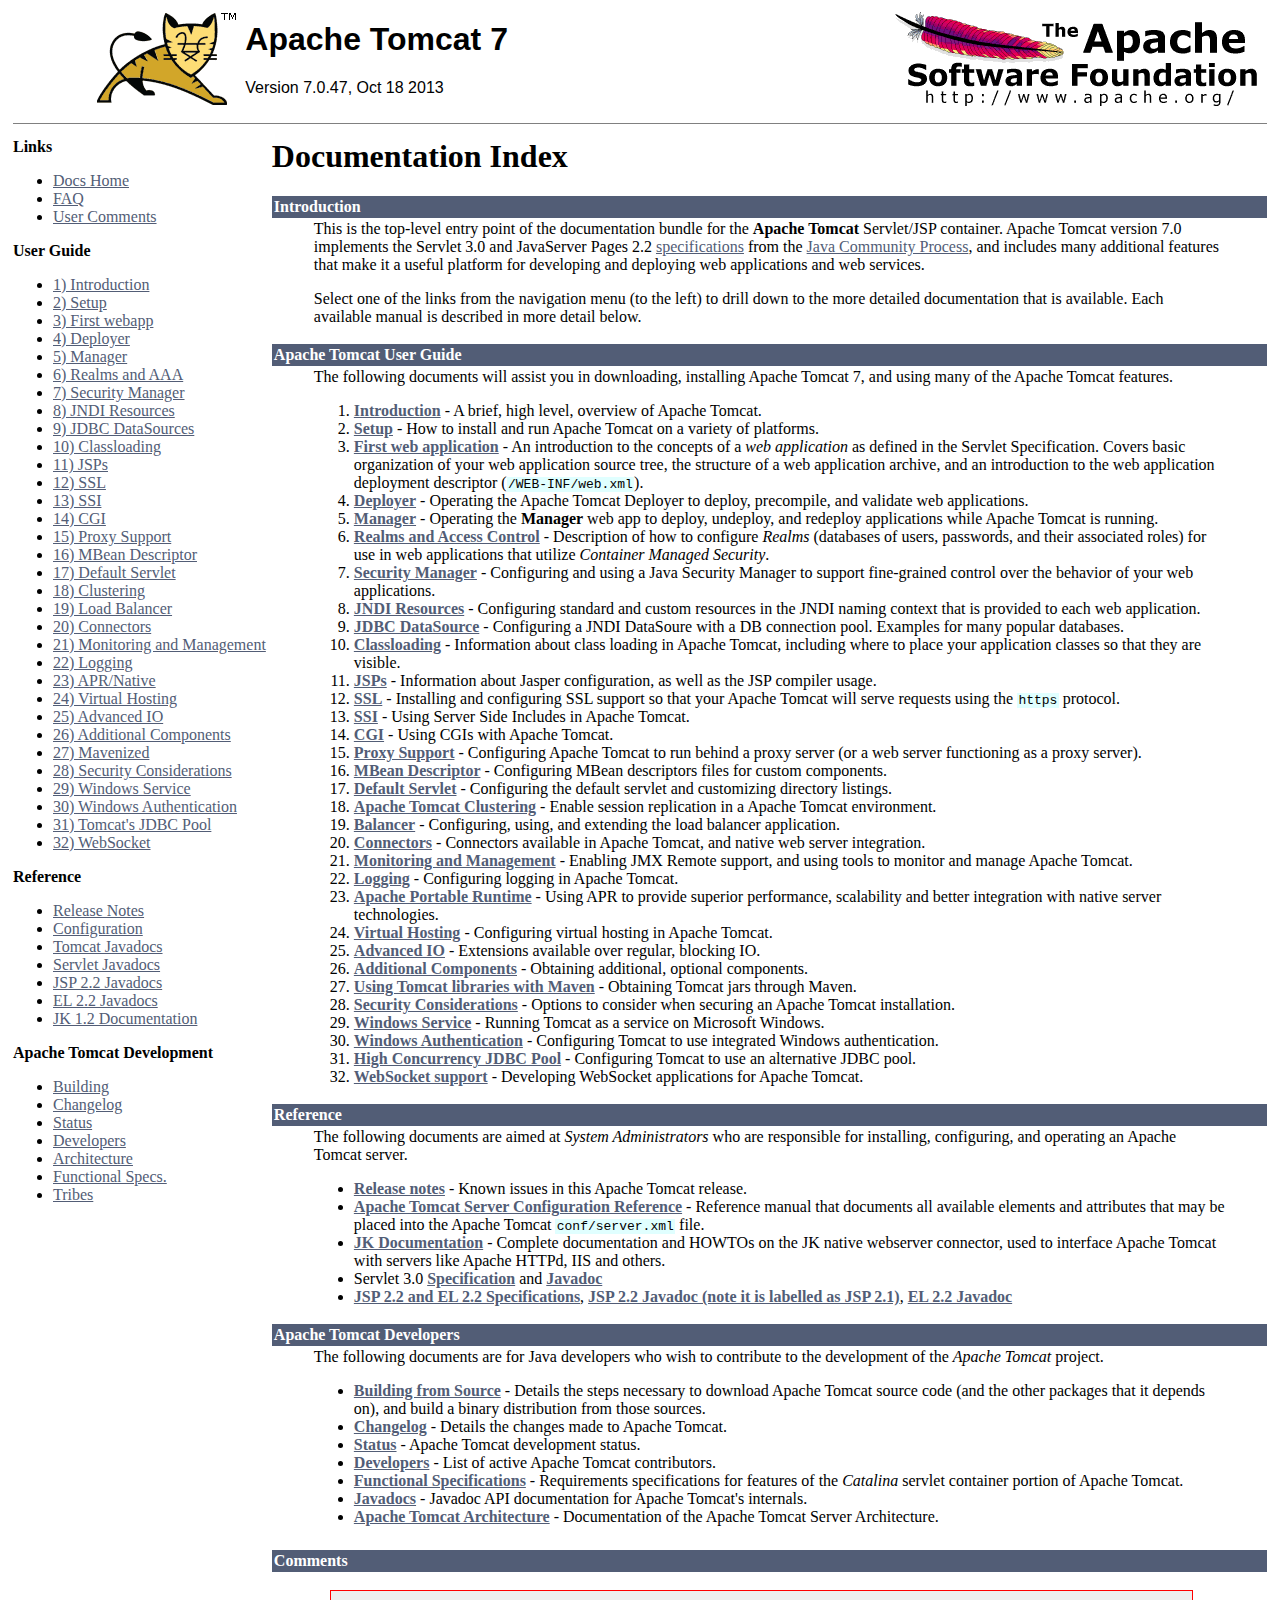
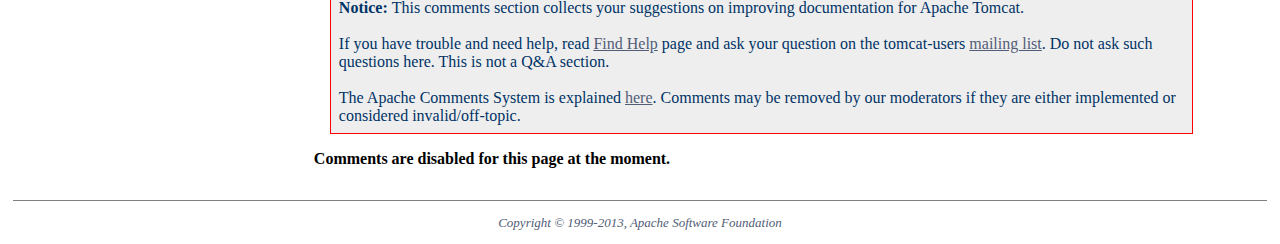
<file: Portuguese101/webapps/docs/index.html>
<html><head><META http-equiv="Content-Type" content="text/html; charset=iso-8859-1"><title>Apache Tomcat 7 (7.0.47) - Documentation Index</title><meta name="author" content="Craig R. McClanahan"><meta name="author" content="Remy Maucherat"><meta name="author" content="Yoav Shapira"><style type="text/css" media="print">
            .noPrint {display: none;}
            td#mainBody {width: 100%;}
        </style><style type="text/css">
            code {background-color:rgb(224,255,255);padding:0 0.1em;}
            code.attributeName, code.propertyName {background-color:transparent;}
        </style><style type="text/css">
            .wrapped-source code { display: block; background-color: transparent; }
            .wrapped-source div { margin: 0 0 0 1.25em; }
            .wrapped-source p { margin: 0 0 0 1.25em; text-indent: -1.25em; }
        </style><style type="text/css">
            p.notice {
                border: 1px solid rgb(255, 0, 0);
                background-color: rgb(238, 238, 238);
                color: rgb(0, 51, 102);
                padding: 0.5em;
                margin: 1em 2em 1em 1em;
            }
        </style></head><body bgcolor="#ffffff" text="#000000" link="#525D76" alink="#525D76" vlink="#525D76"><table border="0" width="100%" cellspacing="0"><!--PAGE HEADER--><tr><td><!--PROJECT LOGO--><a href="http://tomcat.apache.org/"><img src="./images/tomcat.gif" align="right" alt="
      The Apache Tomcat Servlet/JSP Container
    " border="0"></a></td><td><h1><font face="arial,helvetica,sanserif">Apache Tomcat 7</font></h1><font face="arial,helvetica,sanserif">Version 7.0.47, Oct 18 2013</font></td><td><!--APACHE LOGO--><a href="http://www.apache.org/"><img src="./images/asf-logo.gif" align="right" alt="Apache Logo" border="0"></a></td></tr></table><table border="0" width="100%" cellspacing="4"><!--HEADER SEPARATOR--><tr><td colspan="2"><hr noshade size="1"></td></tr><tr><!--LEFT SIDE NAVIGATION--><td width="20%" valign="top" nowrap class="noPrint"><p><strong>Links</strong></p><ul><li><a href="index.html">Docs Home</a></li><li><a href="http://wiki.apache.org/tomcat/FAQ">FAQ</a></li><li><a href="#comments_section">User Comments</a></li></ul><p><strong>User Guide</strong></p><ul><li><a href="introduction.html">1) Introduction</a></li><li><a href="setup.html">2) Setup</a></li><li><a href="appdev/index.html">3) First webapp</a></li><li><a href="deployer-howto.html">4) Deployer</a></li><li><a href="manager-howto.html">5) Manager</a></li><li><a href="realm-howto.html">6) Realms and AAA</a></li><li><a href="security-manager-howto.html">7) Security Manager</a></li><li><a href="jndi-resources-howto.html">8) JNDI Resources</a></li><li><a href="jndi-datasource-examples-howto.html">9) JDBC DataSources</a></li><li><a href="class-loader-howto.html">10) Classloading</a></li><li><a href="jasper-howto.html">11) JSPs</a></li><li><a href="ssl-howto.html">12) SSL</a></li><li><a href="ssi-howto.html">13) SSI</a></li><li><a href="cgi-howto.html">14) CGI</a></li><li><a href="proxy-howto.html">15) Proxy Support</a></li><li><a href="mbeans-descriptor-howto.html">16) MBean Descriptor</a></li><li><a href="default-servlet.html">17) Default Servlet</a></li><li><a href="cluster-howto.html">18) Clustering</a></li><li><a href="balancer-howto.html">19) Load Balancer</a></li><li><a href="connectors.html">20) Connectors</a></li><li><a href="monitoring.html">21) Monitoring and Management</a></li><li><a href="logging.html">22) Logging</a></li><li><a href="apr.html">23) APR/Native</a></li><li><a href="virtual-hosting-howto.html">24) Virtual Hosting</a></li><li><a href="aio.html">25) Advanced IO</a></li><li><a href="extras.html">26) Additional Components</a></li><li><a href="maven-jars.html">27) Mavenized</a></li><li><a href="security-howto.html">28) Security Considerations</a></li><li><a href="windows-service-howto.html">29) Windows Service</a></li><li><a href="windows-auth-howto.html">30) Windows Authentication</a></li><li><a href="jdbc-pool.html">31) Tomcat's JDBC Pool</a></li><li><a href="web-socket-howto.html">32) WebSocket</a></li></ul><p><strong>Reference</strong></p><ul><li><a href="RELEASE-NOTES.txt">Release Notes</a></li><li><a href="config/index.html">Configuration</a></li><li><a href="api/index.html">Tomcat Javadocs</a></li><li><a href="servletapi/index.html">Servlet Javadocs</a></li><li><a href="jspapi/index.html">JSP 2.2 Javadocs</a></li><li><a href="elapi/index.html">EL 2.2 Javadocs</a></li><li><a href="http://tomcat.apache.org/connectors-doc/">JK 1.2 Documentation</a></li></ul><p><strong>Apache Tomcat Development</strong></p><ul><li><a href="building.html">Building</a></li><li><a href="changelog.html">Changelog</a></li><li><a href="http://wiki.apache.org/tomcat/TomcatVersions">Status</a></li><li><a href="developers.html">Developers</a></li><li><a href="architecture/index.html">Architecture</a></li><li><a href="funcspecs/index.html">Functional Specs.</a></li><li><a href="tribes/introduction.html">Tribes</a></li></ul></td><!--RIGHT SIDE MAIN BODY--><td width="80%" valign="top" align="left" id="mainBody"><h1>Documentation Index</h1><table border="0" cellspacing="0" cellpadding="2"><tr><td bgcolor="#525D76"><font color="#ffffff" face="arial,helvetica.sanserif"><a name="Introduction"><strong>Introduction</strong></a></font></td></tr><tr><td><blockquote>

<p>This is the top-level entry point of the documentation bundle for the
<strong>Apache Tomcat</strong> Servlet/JSP container.  Apache Tomcat version 7.0
implements the Servlet 3.0 and JavaServer Pages 2.2
<a href="http://wiki.apache.org/tomcat/Specifications">specifications</a> from the
<a href="http://www.jcp.org">Java Community Process</a>, and includes many
additional features that make it a useful platform for developing and deploying
web applications and web services.</p>

<p>Select one of the links from the navigation menu (to the left) to drill
down to the more detailed documentation that is available.  Each available
manual is described in more detail below.</p>

</blockquote></td></tr></table><table border="0" cellspacing="0" cellpadding="2"><tr><td bgcolor="#525D76"><font color="#ffffff" face="arial,helvetica.sanserif"><a name="Apache Tomcat User Guide"><!--()--></a><a name="Apache_Tomcat_User_Guide"><strong>Apache Tomcat User Guide</strong></a></font></td></tr><tr><td><blockquote>

<p>The following documents will assist you in downloading, installing
Apache Tomcat 7, and using many of the Apache Tomcat features.</p>

<ol>
<li><a href="introduction.html"><strong>Introduction</strong></a> - A
    brief, high level, overview of Apache Tomcat.</li>
<li><a href="setup.html"><strong>Setup</strong></a> - How to install and run
    Apache Tomcat on a variety of platforms.</li>
<li><a href="appdev/index.html"><strong>First web application</strong></a>
    - An introduction to the concepts of a <em>web application</em> as defined
    in the Servlet Specification.  Covers basic organization of your web application
    source tree, the structure of a web application archive, and an
    introduction to the web application deployment descriptor
    (<code>/WEB-INF/web.xml</code>).</li>
<li><a href="deployer-howto.html"><strong>Deployer</strong></a> -
    Operating the Apache Tomcat Deployer to deploy, precompile, and validate web
    applications.</li>
<li><a href="manager-howto.html"><strong>Manager</strong></a> -
    Operating the <strong>Manager</strong> web app to deploy, undeploy, and
    redeploy applications while Apache Tomcat is running.</li>
<li><a href="realm-howto.html"><strong>Realms and Access Control</strong></a>
    - Description of how to configure <em>Realms</em> (databases of users,
    passwords, and their associated roles) for use in web applications that
    utilize <em>Container Managed Security</em>.</li>
<li><a href="security-manager-howto.html"><strong>Security Manager</strong></a>
    - Configuring and using a Java Security Manager to
    support fine-grained control over the behavior of your web applications.
    </li>
<li><a href="jndi-resources-howto.html"><strong>JNDI Resources</strong></a>
    - Configuring standard and custom resources in the JNDI naming context
    that is provided to each web application.</li>
<li><a href="jndi-datasource-examples-howto.html">
    <strong>JDBC DataSource</strong></a>
    - Configuring a JNDI DataSoure with a DB connection pool.
    Examples for many popular databases.</li>
<li><a href="class-loader-howto.html"><strong>Classloading</strong></a>
    - Information about class loading in Apache Tomcat, including where to place
    your application classes so that they are visible.</li>
<li><a href="jasper-howto.html"><strong>JSPs</strong></a>
    - Information about Jasper configuration, as well as the JSP compiler
    usage.</li>
<li><a href="ssl-howto.html"><strong>SSL</strong></a> -
    Installing and
    configuring SSL support so that your Apache Tomcat will serve requests using
    the <code>https</code> protocol.</li>
<li><a href="ssi-howto.html"><strong>SSI</strong></a> -
    Using Server Side Includes in Apache Tomcat.</li>
<li><a href="cgi-howto.html"><strong>CGI</strong></a> -
    Using CGIs with Apache Tomcat.</li>
<li><a href="proxy-howto.html"><strong>Proxy Support</strong></a> -
    Configuring Apache Tomcat to run behind a proxy server (or a web server
    functioning as a proxy server).</li>
<li><a href="mbeans-descriptor-howto.html"><strong>MBean Descriptor</strong></a> -
    Configuring MBean descriptors files for custom components.</li>
<li><a href="default-servlet.html"><strong>Default Servlet</strong></a> -
    Configuring the default servlet and customizing directory listings.</li>
<li><a href="cluster-howto.html"><strong>Apache Tomcat Clustering</strong></a> -
    Enable session replication in a Apache Tomcat environment.</li>
<li><a href="balancer-howto.html"><strong>Balancer</strong></a> -
    Configuring, using, and extending the load balancer application.</li>
<li><a href="connectors.html"><strong>Connectors</strong></a> -
    Connectors available in Apache Tomcat, and native web server integration.</li>
<li><a href="monitoring.html"><strong>Monitoring and Management</strong></a> -
    Enabling JMX Remote support, and using tools to monitor and manage Apache Tomcat.</li>
<li><a href="logging.html"><strong>Logging</strong></a> -
    Configuring logging in Apache Tomcat.</li>
<li><a href="apr.html"><strong>Apache Portable Runtime</strong></a> -
    Using APR to provide superior performance, scalability and better
    integration with native server technologies.</li>
<li><a href="virtual-hosting-howto.html"><strong>Virtual Hosting</strong></a> -
    Configuring virtual hosting in Apache Tomcat.</li>
<li><a href="aio.html"><strong>Advanced IO</strong></a> -
    Extensions available over regular, blocking IO.</li>
<li><a href="extras.html"><strong>Additional Components</strong></a> -
    Obtaining additional, optional components.</li>
<li><a href="maven-jars.html"><strong>Using Tomcat libraries with Maven</strong></a> -
    Obtaining Tomcat jars through Maven.</li>
<li><a href="security-howto.html"><strong>Security Considerations</strong></a> -
    Options to consider when securing an Apache Tomcat installation.</li>
<li><a href="windows-service-howto.html"><strong>Windows Service</strong></a> -
    Running Tomcat as a service on Microsoft Windows.</li>
<li><a href="windows-auth-howto.html"><strong>Windows Authentication</strong></a> -
    Configuring Tomcat to use integrated Windows authentication.</li>
<li><a href="jdbc-pool.html"><strong>High Concurrency JDBC Pool</strong></a> -
    Configuring Tomcat to use an alternative JDBC pool.</li>
<li><a href="web-socket-howto.html"><strong>WebSocket support</strong></a> -
    Developing WebSocket applications for Apache Tomcat.</li>

</ol>

</blockquote></td></tr></table><table border="0" cellspacing="0" cellpadding="2"><tr><td bgcolor="#525D76"><font color="#ffffff" face="arial,helvetica.sanserif"><a name="Reference"><strong>Reference</strong></a></font></td></tr><tr><td><blockquote>

<p>The following documents are aimed at <em>System Administrators</em> who
are responsible for installing, configuring, and operating an Apache Tomcat server.
</p>
<ul>
<li><a href="RELEASE-NOTES.txt"><strong>Release notes</strong></a>
    - Known issues in this Apache Tomcat release.
    </li>
<li><a href="config/index.html"><strong>Apache Tomcat Server Configuration Reference</strong></a>
    - Reference manual that documents all available elements and attributes
      that may be placed into the Apache Tomcat <code>conf/server.xml</code> file.
    </li>
<li><a href="http://tomcat.apache.org/connectors-doc/index.html"><strong>JK Documentation</strong></a>
    - Complete documentation and HOWTOs on the JK native webserver connector,
      used to interface Apache Tomcat with servers like Apache HTTPd, IIS
      and others.</li>
<li>Servlet 3.0
    <a href="http://jcp.org/aboutJava/communityprocess/final/jsr315/index.html">
    <strong>Specification</strong></a> and
    <a href="http://docs.oracle.com/javaee/6/api/index.html?javax/servlet/package-summary.html">
    <strong>Javadoc</strong></a>
    </li>
<li><a href="http://jcp.org/aboutJava/communityprocess/mrel/jsr245/index.html">
    <strong>JSP 2.2 and EL 2.2 Specifications</strong></a>,
    <a href="http://docs.oracle.com/javaee/6/api/index.html?javax/servlet/jsp/package-summary.html">
    <strong>JSP 2.2 Javadoc (note it is labelled as JSP 2.1)</strong></a>,
    <a href="http://docs.oracle.com/javaee/6/api/index.html?javax/el/package-summary.html">
    <strong>EL 2.2 Javadoc</strong></a>
    </li>
</ul>

</blockquote></td></tr></table><table border="0" cellspacing="0" cellpadding="2"><tr><td bgcolor="#525D76"><font color="#ffffff" face="arial,helvetica.sanserif"><a name="Apache Tomcat Developers"><!--()--></a><a name="Apache_Tomcat_Developers"><strong>Apache Tomcat Developers</strong></a></font></td></tr><tr><td><blockquote>

<p>The following documents are for Java developers who wish to contribute to
the development of the <em>Apache Tomcat</em> project.</p>
<ul>
<li><a href="building.html"><strong>Building from Source</strong></a> -
    Details the steps necessary to download Apache Tomcat source code (and the
    other packages that it depends on), and build a binary distribution from
    those sources.
    </li>
<li><a href="changelog.html"><strong>Changelog</strong></a> - Details the
    changes made to Apache Tomcat.
    </li>
<li><a href="http://wiki.apache.org/tomcat/TomcatVersions"><strong>Status</strong></a> -
    Apache Tomcat development status.
    </li>
<li><a href="developers.html"><strong>Developers</strong></a> - List of active
    Apache Tomcat contributors.
    </li>
<li><a href="funcspecs/index.html"><strong>Functional Specifications</strong></a>
    - Requirements specifications for features of the <em>Catalina</em> servlet
    container portion of Apache Tomcat.</li>
<li><a href="api/index.html"><strong>Javadocs</strong></a>
    - Javadoc API documentation for Apache Tomcat's internals.</li>
<li><a href="architecture/index.html"><strong>Apache Tomcat Architecture</strong></a>
    - Documentation of the Apache Tomcat Server Architecture.</li>
</ul>

</blockquote></td></tr></table></td></tr><tr class="noPrint"><td width="20%" valign="top" nowrap class="noPrint"></td><td width="80%" valign="top" align="left"><table border="0" cellspacing="0" cellpadding="2"><tr><td bgcolor="#525D76"><font color="#ffffff" face="arial,helvetica.sanserif"><a name="comments_section" id="comments_section"><strong>Comments</strong></a></font></td></tr><tr><td><blockquote><p class="notice"><strong>Notice: </strong>This comments section collects your suggestions
              on improving documentation for Apache Tomcat.<br><br>
              If you have trouble and need help, read
              <a href="http://tomcat.apache.org/findhelp.html">Find Help</a> page
              and ask your question on the tomcat-users
              <a href="http://tomcat.apache.org/lists.html">mailing list</a>.
              Do not ask such questions here. This is not a Q&amp;A section.<br><br>
              The Apache Comments System is explained <a href="./comments.html">here</a>.
              Comments may be removed by our moderators if they are either
              implemented or considered invalid/off-topic.</p><script type="text/javascript"><!--//--><![CDATA[//><!--
              var comments_shortname = 'tomcat';
              var comments_identifier = 'http://tomcat.apache.org/tomcat-7.0-doc/index.html';
              (function(w, d) {
                  if (w.location.hostname.toLowerCase() == "tomcat.apache.org") {
                      d.write('<div id="comments_thread"><\/div>');
                      var s = d.createElement('script');
                      s.type = 'text/javascript';
                      s.async = true;
                      s.src = 'https://comments.apache.org/show_comments.lua?site=' + comments_shortname + '&page=' + comments_identifier;
                      (d.getElementsByTagName('head')[0] || d.getElementsByTagName('body')[0]).appendChild(s);
                  }
                  else {
                      d.write('<div id="comments_thread"><strong>Comments are disabled for this page at the moment.<\/strong><\/div>');
                  }
              })(window, document);
              //--><!]]></script></blockquote></td></tr></table></td></tr><!--FOOTER SEPARATOR--><tr><td colspan="2"><hr noshade size="1"></td></tr><!--PAGE FOOTER--><tr><td colspan="2"><div align="center"><font color="#525D76" size="-1"><em>
        Copyright &copy; 1999-2013, Apache Software Foundation
        </em></font></div></td></tr></table></body></html>
</file>
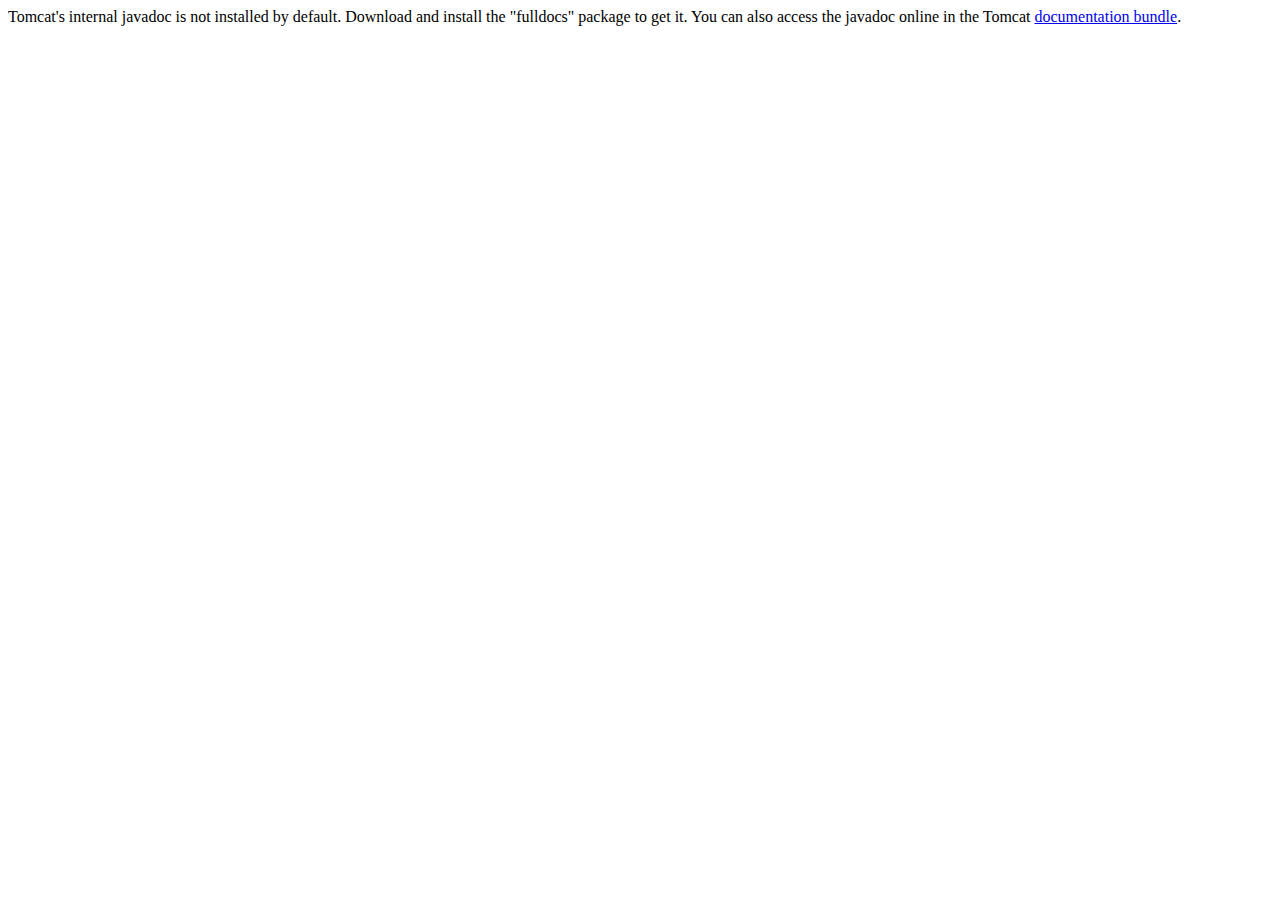
<file: Portuguese101/webapps/docs/api/index.html>
<!--
  Licensed to the Apache Software Foundation (ASF) under one or more
  contributor license agreements.  See the NOTICE file distributed with
  this work for additional information regarding copyright ownership.
  The ASF licenses this file to You under the Apache License, Version 2.0
  (the "License"); you may not use this file except in compliance with
  the License.  You may obtain a copy of the License at

      http://www.apache.org/licenses/LICENSE-2.0

  Unless required by applicable law or agreed to in writing, software
  distributed under the License is distributed on an "AS IS" BASIS,
  WITHOUT WARRANTIES OR CONDITIONS OF ANY KIND, either express or implied.
  See the License for the specific language governing permissions and
  limitations under the License.
-->
<!doctype html public "-//w3c//dtd html 4.0 transitional//en" "http://www.w3.org/TR/REC-html40/strict.dtd">
<html>
    <head>
    <meta http-equiv="Content-Type" content="text/html; charset=iso-8859-1">
    <title>API docs</title>
</head>

<body>

Tomcat's internal javadoc is not installed by default. Download and install
the "fulldocs" package to get it.

You can also access the javadoc online in the Tomcat
<a href="http://tomcat.apache.org/tomcat-7.0-doc/">
documentation bundle</a>.

</body>
</html>
</file>
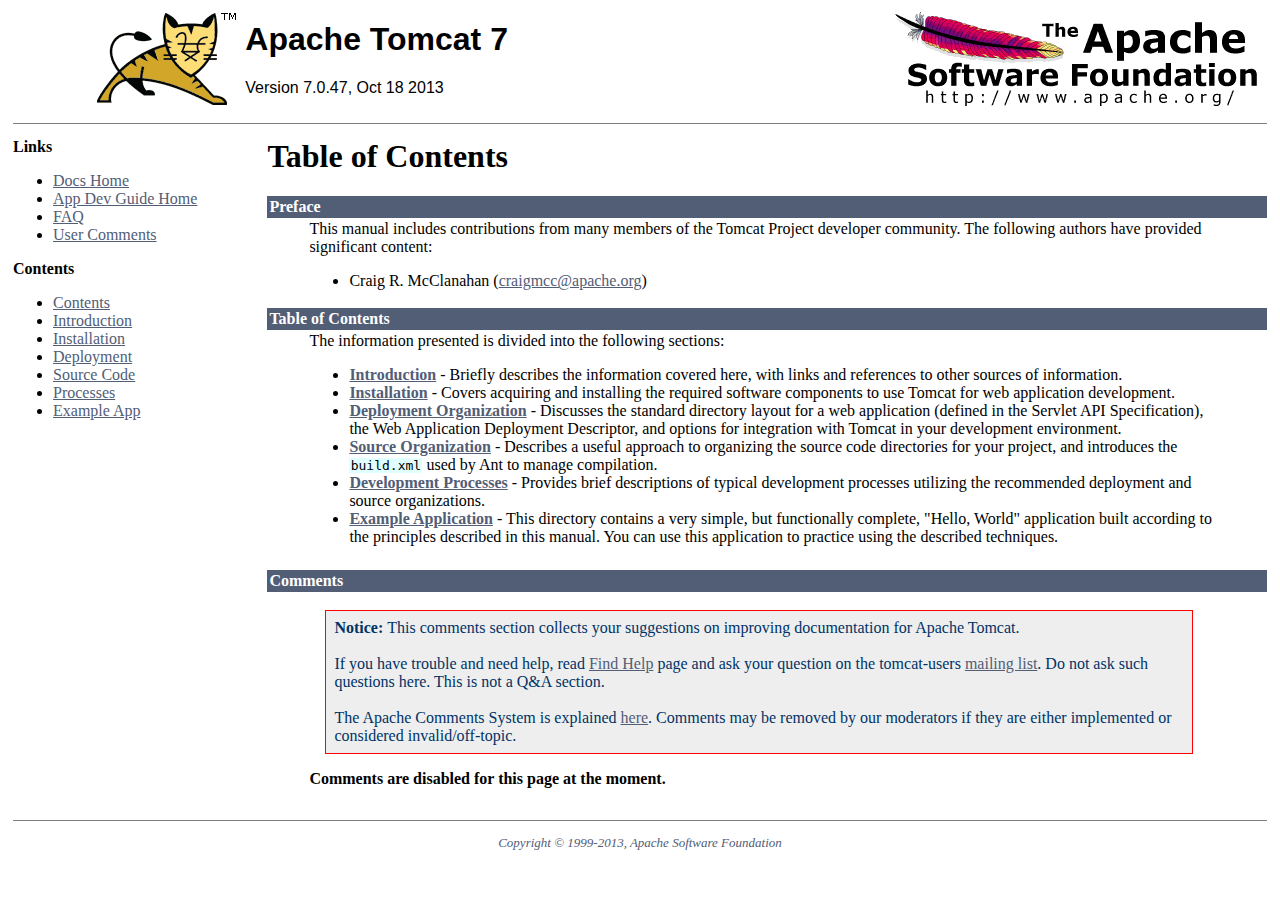
<file: Portuguese101/webapps/docs/appdev/index.html>
<html><head><META http-equiv="Content-Type" content="text/html; charset=iso-8859-1"><title>Application Developer's Guide (7.0.47) - Table of Contents</title><meta name="author" content="Craig R. McClanahan"><style type="text/css" media="print">
            .noPrint {display: none;}
            td#mainBody {width: 100%;}
        </style><style type="text/css">
            code {background-color:rgb(224,255,255);padding:0 0.1em;}
            code.attributeName, code.propertyName {background-color:transparent;}
        </style><style type="text/css">
            .wrapped-source code { display: block; background-color: transparent; }
            .wrapped-source div { margin: 0 0 0 1.25em; }
            .wrapped-source p { margin: 0 0 0 1.25em; text-indent: -1.25em; }
        </style><style type="text/css">
            p.notice {
                border: 1px solid rgb(255, 0, 0);
                background-color: rgb(238, 238, 238);
                color: rgb(0, 51, 102);
                padding: 0.5em;
                margin: 1em 2em 1em 1em;
            }
        </style></head><body bgcolor="#ffffff" text="#000000" link="#525D76" alink="#525D76" vlink="#525D76"><table border="0" width="100%" cellspacing="0"><!--PAGE HEADER--><tr><td><!--PROJECT LOGO--><a href="http://tomcat.apache.org/"><img src="../images/tomcat.gif" align="right" alt="
      The Apache Tomcat Servlet/JSP Container
    " border="0"></a></td><td><h1><font face="arial,helvetica,sanserif">Apache Tomcat 7</font></h1><font face="arial,helvetica,sanserif">Version 7.0.47, Oct 18 2013</font></td><td><!--APACHE LOGO--><a href="http://www.apache.org/"><img src="../images/asf-logo.gif" align="right" alt="Apache Logo" border="0"></a></td></tr></table><table border="0" width="100%" cellspacing="4"><!--HEADER SEPARATOR--><tr><td colspan="2"><hr noshade size="1"></td></tr><tr><!--LEFT SIDE NAVIGATION--><td width="20%" valign="top" nowrap class="noPrint"><p><strong>Links</strong></p><ul><li><a href="../index.html">Docs Home</a></li><li><a href="index.html">App Dev Guide Home</a></li><li><a href="http://wiki.apache.org/tomcat/FAQ">FAQ</a></li><li><a href="#comments_section">User Comments</a></li></ul><p><strong>Contents</strong></p><ul><li><a href="index.html">Contents</a></li><li><a href="introduction.html">Introduction</a></li><li><a href="installation.html">Installation</a></li><li><a href="deployment.html">Deployment</a></li><li><a href="source.html">Source Code</a></li><li><a href="processes.html">Processes</a></li><li><a href="sample/">Example App</a></li></ul></td><!--RIGHT SIDE MAIN BODY--><td width="80%" valign="top" align="left" id="mainBody"><h1>Table of Contents</h1><table border="0" cellspacing="0" cellpadding="2"><tr><td bgcolor="#525D76"><font color="#ffffff" face="arial,helvetica.sanserif"><a name="Preface"><strong>Preface</strong></a></font></td></tr><tr><td><blockquote>

<p>This manual includes contributions from many members of the Tomcat Project
developer community.  The following authors have provided significant content:
</p>
<ul>
<li>Craig R. McClanahan
    (<a href="mailto:craigmcc@apache.org">craigmcc@apache.org</a>)</li>
</ul>

</blockquote></td></tr></table><table border="0" cellspacing="0" cellpadding="2"><tr><td bgcolor="#525D76"><font color="#ffffff" face="arial,helvetica.sanserif"><a name="Table of Contents"><!--()--></a><a name="Table_of_Contents"><strong>Table of Contents</strong></a></font></td></tr><tr><td><blockquote>

<p>The information presented is divided into the following sections:</p>
<ul>
<li><a href="introduction.html"><strong>Introduction</strong></a> -
    Briefly describes the information covered here, with
    links and references to other sources of information.</li>
<li><a href="installation.html"><strong>Installation</strong></a> -
    Covers acquiring and installing the required software
    components to use Tomcat for web application development.</li>
<li><a href="deployment.html"><strong>Deployment Organization</strong></a> -
    Discusses the standard directory layout for a web application
    (defined in the Servlet API Specification), the Web Application
    Deployment Descriptor, and options for integration with Tomcat
    in your development environment.</li>
<li><a href="source.html"><strong>Source Organization</strong></a> -
    Describes a useful approach to organizing the source code
    directories for your project, and introduces the
    <code>build.xml</code> used by Ant to manage compilation.</li>
<li><a href="processes.html"><strong>Development Processes</strong></a> -
    Provides brief descriptions of typical development processes
    utilizing the recommended deployment and source organizations.</li>
<li><a href="sample/"><strong>Example Application</strong></a> -
    This directory contains a very simple, but functionally complete,
    "Hello, World" application built according to the principles
    described in this manual.  You can use this application to
    practice using the described techniques.</li>
</ul>

</blockquote></td></tr></table></td></tr><tr class="noPrint"><td width="20%" valign="top" nowrap class="noPrint"></td><td width="80%" valign="top" align="left"><table border="0" cellspacing="0" cellpadding="2"><tr><td bgcolor="#525D76"><font color="#ffffff" face="arial,helvetica.sanserif"><a name="comments_section" id="comments_section"><strong>Comments</strong></a></font></td></tr><tr><td><blockquote><p class="notice"><strong>Notice: </strong>This comments section collects your suggestions
              on improving documentation for Apache Tomcat.<br><br>
              If you have trouble and need help, read
              <a href="http://tomcat.apache.org/findhelp.html">Find Help</a> page
              and ask your question on the tomcat-users
              <a href="http://tomcat.apache.org/lists.html">mailing list</a>.
              Do not ask such questions here. This is not a Q&amp;A section.<br><br>
              The Apache Comments System is explained <a href="../comments.html">here</a>.
              Comments may be removed by our moderators if they are either
              implemented or considered invalid/off-topic.</p><script type="text/javascript"><!--//--><![CDATA[//><!--
              var comments_shortname = 'tomcat';
              var comments_identifier = 'http://tomcat.apache.org/tomcat-7.0-doc/appdev/index.html';
              (function(w, d) {
                  if (w.location.hostname.toLowerCase() == "tomcat.apache.org") {
                      d.write('<div id="comments_thread"><\/div>');
                      var s = d.createElement('script');
                      s.type = 'text/javascript';
                      s.async = true;
                      s.src = 'https://comments.apache.org/show_comments.lua?site=' + comments_shortname + '&page=' + comments_identifier;
                      (d.getElementsByTagName('head')[0] || d.getElementsByTagName('body')[0]).appendChild(s);
                  }
                  else {
                      d.write('<div id="comments_thread"><strong>Comments are disabled for this page at the moment.<\/strong><\/div>');
                  }
              })(window, document);
              //--><!]]></script></blockquote></td></tr></table></td></tr><!--FOOTER SEPARATOR--><tr><td colspan="2"><hr noshade size="1"></td></tr><!--PAGE FOOTER--><tr><td colspan="2"><div align="center"><font color="#525D76" size="-1"><em>
        Copyright &copy; 1999-2013, Apache Software Foundation
        </em></font></div></td></tr></table></body></html>
</file>
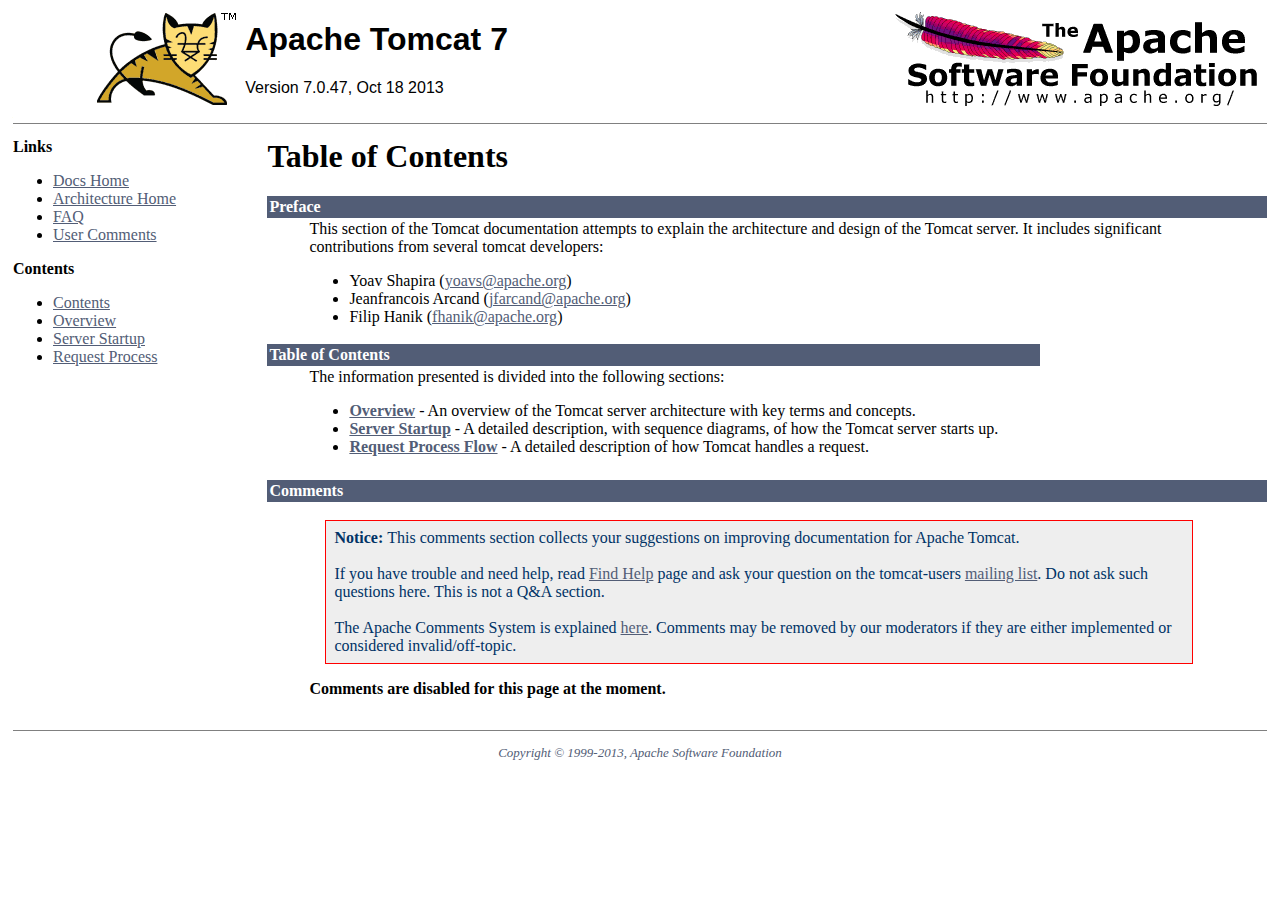
<file: Portuguese101/webapps/docs/architecture/index.html>
<html><head><META http-equiv="Content-Type" content="text/html; charset=iso-8859-1"><title>Apache Tomcat 7 Architecture (7.0.47) - Table of Contents</title><meta name="author" content="Yoav Shapira"><style type="text/css" media="print">
            .noPrint {display: none;}
            td#mainBody {width: 100%;}
        </style><style type="text/css">
            code {background-color:rgb(224,255,255);padding:0 0.1em;}
            code.attributeName, code.propertyName {background-color:transparent;}
        </style><style type="text/css">
            .wrapped-source code { display: block; background-color: transparent; }
            .wrapped-source div { margin: 0 0 0 1.25em; }
            .wrapped-source p { margin: 0 0 0 1.25em; text-indent: -1.25em; }
        </style><style type="text/css">
            p.notice {
                border: 1px solid rgb(255, 0, 0);
                background-color: rgb(238, 238, 238);
                color: rgb(0, 51, 102);
                padding: 0.5em;
                margin: 1em 2em 1em 1em;
            }
        </style></head><body bgcolor="#ffffff" text="#000000" link="#525D76" alink="#525D76" vlink="#525D76"><table border="0" width="100%" cellspacing="0"><!--PAGE HEADER--><tr><td><!--PROJECT LOGO--><a href="http://tomcat.apache.org/"><img src="../images/tomcat.gif" align="right" alt="
      The Apache Tomcat Servlet/JSP Container
    " border="0"></a></td><td><h1><font face="arial,helvetica,sanserif">Apache Tomcat 7</font></h1><font face="arial,helvetica,sanserif">Version 7.0.47, Oct 18 2013</font></td><td><!--APACHE LOGO--><a href="http://www.apache.org/"><img src="../images/asf-logo.gif" align="right" alt="Apache Logo" border="0"></a></td></tr></table><table border="0" width="100%" cellspacing="4"><!--HEADER SEPARATOR--><tr><td colspan="2"><hr noshade size="1"></td></tr><tr><!--LEFT SIDE NAVIGATION--><td width="20%" valign="top" nowrap class="noPrint"><p><strong>Links</strong></p><ul><li><a href="../index.html">Docs Home</a></li><li><a href="index.html">Architecture Home</a></li><li><a href="http://wiki.apache.org/tomcat/FAQ">FAQ</a></li><li><a href="#comments_section">User Comments</a></li></ul><p><strong>Contents</strong></p><ul><li><a href="index.html">Contents</a></li><li><a href="overview.html">Overview</a></li><li><a href="startup.html">Server Startup</a></li><li><a href="requestProcess.html">Request Process</a></li></ul></td><!--RIGHT SIDE MAIN BODY--><td width="80%" valign="top" align="left" id="mainBody"><h1>Table of Contents</h1><table border="0" cellspacing="0" cellpadding="2"><tr><td bgcolor="#525D76"><font color="#ffffff" face="arial,helvetica.sanserif"><a name="Preface"><strong>Preface</strong></a></font></td></tr><tr><td><blockquote>

<p>This section of the Tomcat documentation attempts to explain
the architecture and design of the Tomcat server.  It includes significant
contributions from several tomcat developers:
</p>
<ul>
<li>Yoav Shapira
    (<a href="mailto:yoavs@apache.org">yoavs@apache.org</a>)</li>
<li>Jeanfrancois Arcand
    (<a href="mailto:jfarcand@apache.org">jfarcand@apache.org</a>)</li>
<li>Filip Hanik
    (<a href="mailto:fhanik@apache.org">fhanik@apache.org</a>)</li>
</ul>

</blockquote></td></tr></table><table border="0" cellspacing="0" cellpadding="2"><tr><td bgcolor="#525D76"><font color="#ffffff" face="arial,helvetica.sanserif"><a name="Table of Contents"><!--()--></a><a name="Table_of_Contents"><strong>Table of Contents</strong></a></font></td></tr><tr><td><blockquote>

<p>The information presented is divided into the following sections:</p>
<ul>
<li><a href="overview.html"><strong>Overview</strong></a> -
    An overview of the Tomcat server architecture with key terms
    and concepts.</li>
<li><a href="startup.html"><strong>Server Startup</strong></a> -
    A detailed description, with sequence diagrams, of how the Tomcat
    server starts up.</li>
<li><a href="requestProcess.html"><strong>Request Process Flow</strong></a> -
    A detailed description of how Tomcat handles a request.</li>
</ul>

</blockquote></td></tr></table></td></tr><tr class="noPrint"><td width="20%" valign="top" nowrap class="noPrint"></td><td width="80%" valign="top" align="left"><table border="0" cellspacing="0" cellpadding="2"><tr><td bgcolor="#525D76"><font color="#ffffff" face="arial,helvetica.sanserif"><a name="comments_section" id="comments_section"><strong>Comments</strong></a></font></td></tr><tr><td><blockquote><p class="notice"><strong>Notice: </strong>This comments section collects your suggestions
              on improving documentation for Apache Tomcat.<br><br>
              If you have trouble and need help, read
              <a href="http://tomcat.apache.org/findhelp.html">Find Help</a> page
              and ask your question on the tomcat-users
              <a href="http://tomcat.apache.org/lists.html">mailing list</a>.
              Do not ask such questions here. This is not a Q&amp;A section.<br><br>
              The Apache Comments System is explained <a href="../comments.html">here</a>.
              Comments may be removed by our moderators if they are either
              implemented or considered invalid/off-topic.</p><script type="text/javascript"><!--//--><![CDATA[//><!--
              var comments_shortname = 'tomcat';
              var comments_identifier = 'http://tomcat.apache.org/tomcat-7.0-doc/architecture/index.html';
              (function(w, d) {
                  if (w.location.hostname.toLowerCase() == "tomcat.apache.org") {
                      d.write('<div id="comments_thread"><\/div>');
                      var s = d.createElement('script');
                      s.type = 'text/javascript';
                      s.async = true;
                      s.src = 'https://comments.apache.org/show_comments.lua?site=' + comments_shortname + '&page=' + comments_identifier;
                      (d.getElementsByTagName('head')[0] || d.getElementsByTagName('body')[0]).appendChild(s);
                  }
                  else {
                      d.write('<div id="comments_thread"><strong>Comments are disabled for this page at the moment.<\/strong><\/div>');
                  }
              })(window, document);
              //--><!]]></script></blockquote></td></tr></table></td></tr><!--FOOTER SEPARATOR--><tr><td colspan="2"><hr noshade size="1"></td></tr><!--PAGE FOOTER--><tr><td colspan="2"><div align="center"><font color="#525D76" size="-1"><em>
        Copyright &copy; 1999-2013, Apache Software Foundation
        </em></font></div></td></tr></table></body></html>
</file>
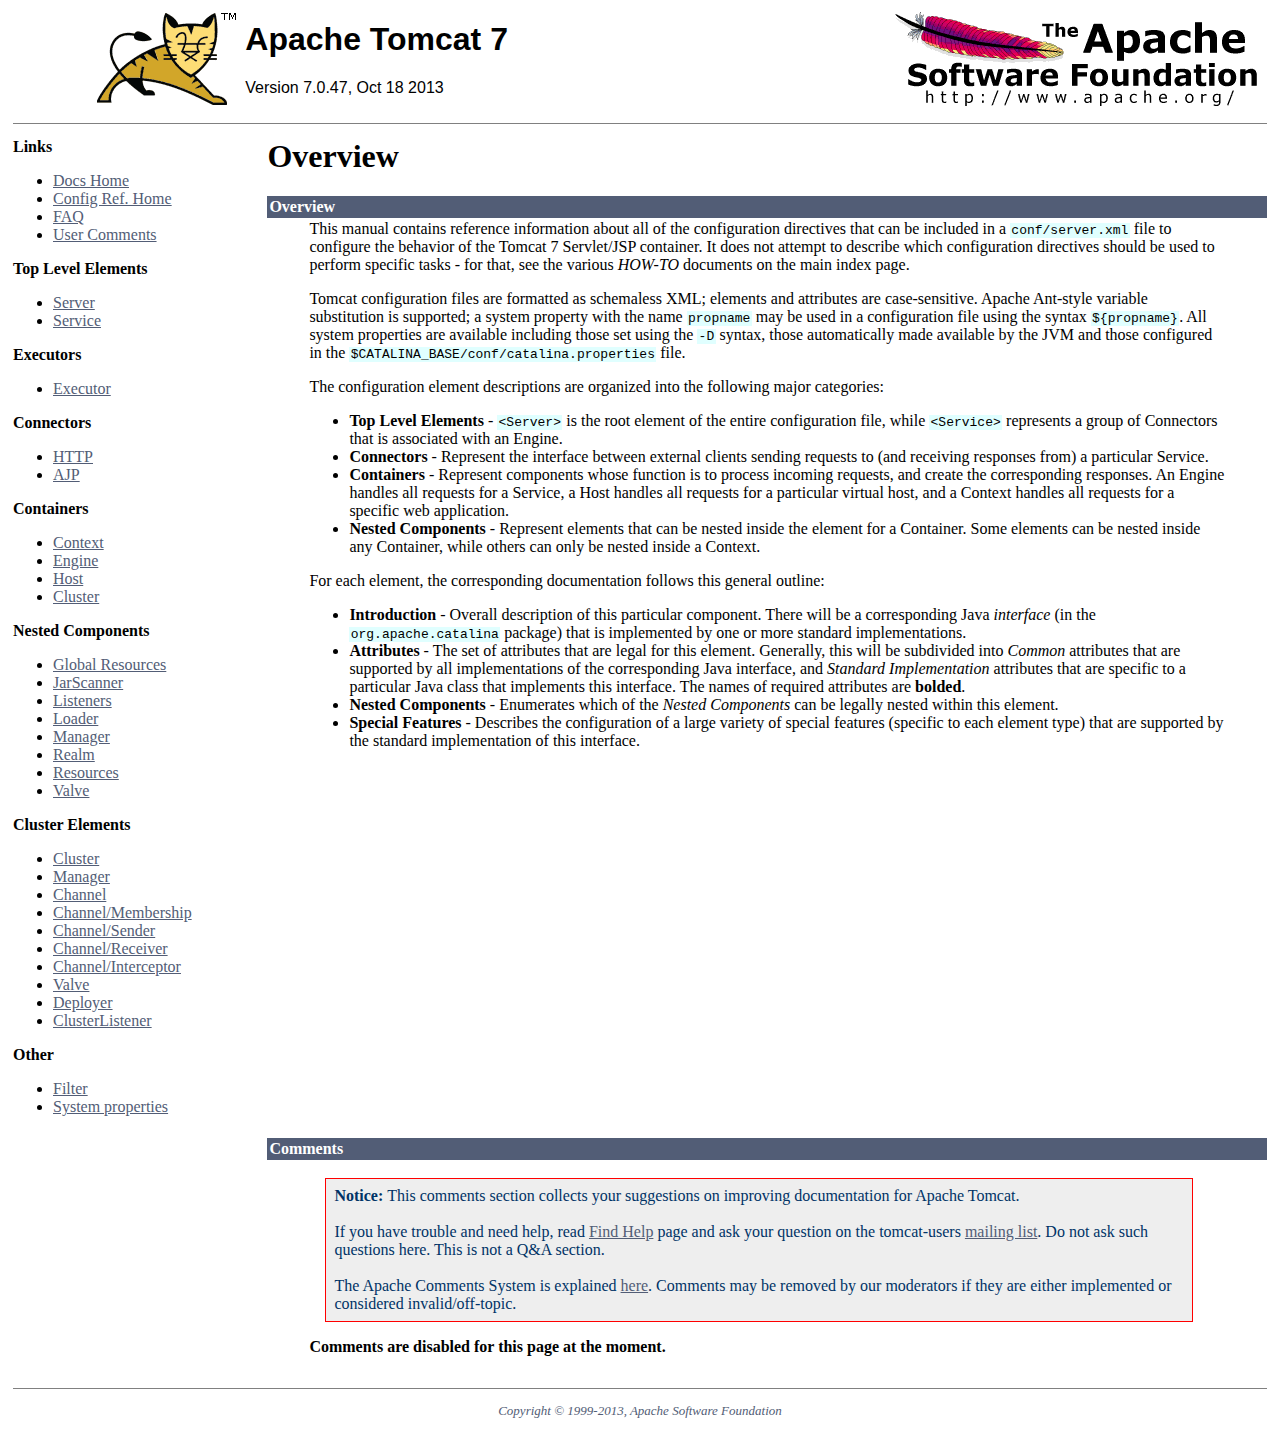
<file: Portuguese101/webapps/docs/config/index.html>
<html><head><META http-equiv="Content-Type" content="text/html; charset=iso-8859-1"><title>Apache Tomcat 7 Configuration Reference (7.0.47) - Overview</title><meta name="author" content="Craig R. McClanahan"><style type="text/css" media="print">
            .noPrint {display: none;}
            td#mainBody {width: 100%;}
        </style><style type="text/css">
            code {background-color:rgb(224,255,255);padding:0 0.1em;}
            code.attributeName, code.propertyName {background-color:transparent;}
        </style><style type="text/css">
            .wrapped-source code { display: block; background-color: transparent; }
            .wrapped-source div { margin: 0 0 0 1.25em; }
            .wrapped-source p { margin: 0 0 0 1.25em; text-indent: -1.25em; }
        </style><style type="text/css">
            p.notice {
                border: 1px solid rgb(255, 0, 0);
                background-color: rgb(238, 238, 238);
                color: rgb(0, 51, 102);
                padding: 0.5em;
                margin: 1em 2em 1em 1em;
            }
        </style></head><body bgcolor="#ffffff" text="#000000" link="#525D76" alink="#525D76" vlink="#525D76"><table border="0" width="100%" cellspacing="0"><!--PAGE HEADER--><tr><td><!--PROJECT LOGO--><a href="http://tomcat.apache.org/"><img src="../images/tomcat.gif" align="right" alt="
    The Apache Tomcat Servlet/JSP Container
  " border="0"></a></td><td><h1><font face="arial,helvetica,sanserif">Apache Tomcat 7</font></h1><font face="arial,helvetica,sanserif">Version 7.0.47, Oct 18 2013</font></td><td><!--APACHE LOGO--><a href="http://www.apache.org/"><img src="../images/asf-logo.gif" align="right" alt="Apache Logo" border="0"></a></td></tr></table><table border="0" width="100%" cellspacing="4"><!--HEADER SEPARATOR--><tr><td colspan="2"><hr noshade size="1"></td></tr><tr><!--LEFT SIDE NAVIGATION--><td width="20%" valign="top" nowrap class="noPrint"><p><strong>Links</strong></p><ul><li><a href="../index.html">Docs Home</a></li><li><a href="index.html">Config Ref. Home</a></li><li><a href="http://wiki.apache.org/tomcat/FAQ">FAQ</a></li><li><a href="#comments_section">User Comments</a></li></ul><p><strong>Top Level Elements</strong></p><ul><li><a href="server.html">Server</a></li><li><a href="service.html">Service</a></li></ul><p><strong>Executors</strong></p><ul><li><a href="executor.html">Executor</a></li></ul><p><strong>Connectors</strong></p><ul><li><a href="http.html">HTTP</a></li><li><a href="ajp.html">AJP</a></li></ul><p><strong>Containers</strong></p><ul><li><a href="context.html">Context</a></li><li><a href="engine.html">Engine</a></li><li><a href="host.html">Host</a></li><li><a href="cluster.html">Cluster</a></li></ul><p><strong>Nested Components</strong></p><ul><li><a href="globalresources.html">Global Resources</a></li><li><a href="jar-scanner.html">JarScanner</a></li><li><a href="listeners.html">Listeners</a></li><li><a href="loader.html">Loader</a></li><li><a href="manager.html">Manager</a></li><li><a href="realm.html">Realm</a></li><li><a href="resources.html">Resources</a></li><li><a href="valve.html">Valve</a></li></ul><p><strong>Cluster Elements</strong></p><ul><li><a href="cluster.html">Cluster</a></li><li><a href="cluster-manager.html">Manager</a></li><li><a href="cluster-channel.html">Channel</a></li><li><a href="cluster-membership.html">Channel/Membership</a></li><li><a href="cluster-sender.html">Channel/Sender</a></li><li><a href="cluster-receiver.html">Channel/Receiver</a></li><li><a href="cluster-interceptor.html">Channel/Interceptor</a></li><li><a href="cluster-valve.html">Valve</a></li><li><a href="cluster-deployer.html">Deployer</a></li><li><a href="cluster-listener.html">ClusterListener</a></li></ul><p><strong>Other</strong></p><ul><li><a href="filter.html">Filter</a></li><li><a href="systemprops.html">System properties</a></li></ul></td><!--RIGHT SIDE MAIN BODY--><td width="80%" valign="top" align="left" id="mainBody"><h1>Overview</h1><table border="0" cellspacing="0" cellpadding="2"><tr><td bgcolor="#525D76"><font color="#ffffff" face="arial,helvetica.sanserif"><a name="Overview"><strong>Overview</strong></a></font></td></tr><tr><td><blockquote>

<p>This manual contains reference information about all of the configuration
directives that can be included in a <code>conf/server.xml</code> file to
configure the behavior of the Tomcat 7 Servlet/JSP container.  It does not
attempt to describe which configuration directives should be used to perform
specific tasks - for that, see the various <em>HOW-TO</em> documents on the
main index page.</p>

<p>Tomcat configuration files are formatted as schemaless XML; elements and
attributes are case-sensitive. Apache Ant-style variable substitution
is supported; a system property with the name <code>propname</code> may be
used in a configuration file using the syntax <code>${propname}</code>. All
system properties are available including those set using the <code>-D</code>
syntax, those automatically made available by the JVM and those configured in
the <code>$CATALINA_BASE/conf/catalina.properties</code> file.
</p>

<p>The configuration element descriptions are organized into the following
major categories:</p>
<ul>
<li><strong>Top Level Elements</strong> - <code>&lt;Server&gt;</code> is the
    root element of the entire configuration file, while
    <code>&lt;Service&gt;</code> represents a group of Connectors that is
    associated with an Engine.</li>
<li><strong>Connectors</strong> - Represent the interface between external
    clients sending requests to (and receiving responses from) a particular
    Service.</li>
<li><strong>Containers</strong> - Represent components whose function is to
    process incoming requests, and create the corresponding responses.
    An Engine handles all requests for a Service, a Host handles all requests
    for a particular virtual host, and a Context handles all requests for a
    specific web application.</li>
<li><strong>Nested Components</strong> - Represent elements that can be
    nested inside the element for a Container.  Some elements can be nested
    inside any Container, while others can only be nested inside a
    Context.</li>
</ul>

<p>For each element, the corresponding documentation follows this general
outline:</p>
<ul>
<li><strong>Introduction</strong> - Overall description of this particular
    component.  There will be a corresponding Java <em>interface</em> (in
    the <code>org.apache.catalina</code> package) that is implemented by one
    or more standard implementations.</li>
<li><strong>Attributes</strong> - The set of attributes that are legal for
    this element.  Generally, this will be subdivided into <em>Common</em>
    attributes that are supported by all implementations of the corresponding
    Java interface, and <em>Standard Implementation</em> attributes that are
    specific to a particular Java class that implements this interface.
    The names of required attributes are <strong>bolded</strong>.</li>
<li><strong>Nested Components</strong> - Enumerates which of the <em>Nested
    Components</em> can be legally nested within this element.</li>
<li><strong>Special Features</strong> - Describes the configuration of a large
    variety of special features (specific to each element type) that are
    supported by the standard implementation of this interface.</li>
</ul>

</blockquote></td></tr></table></td></tr><tr class="noPrint"><td width="20%" valign="top" nowrap class="noPrint"></td><td width="80%" valign="top" align="left"><table border="0" cellspacing="0" cellpadding="2"><tr><td bgcolor="#525D76"><font color="#ffffff" face="arial,helvetica.sanserif"><a name="comments_section" id="comments_section"><strong>Comments</strong></a></font></td></tr><tr><td><blockquote><p class="notice"><strong>Notice: </strong>This comments section collects your suggestions
              on improving documentation for Apache Tomcat.<br><br>
              If you have trouble and need help, read
              <a href="http://tomcat.apache.org/findhelp.html">Find Help</a> page
              and ask your question on the tomcat-users
              <a href="http://tomcat.apache.org/lists.html">mailing list</a>.
              Do not ask such questions here. This is not a Q&amp;A section.<br><br>
              The Apache Comments System is explained <a href="../comments.html">here</a>.
              Comments may be removed by our moderators if they are either
              implemented or considered invalid/off-topic.</p><script type="text/javascript"><!--//--><![CDATA[//><!--
              var comments_shortname = 'tomcat';
              var comments_identifier = 'http://tomcat.apache.org/tomcat-7.0-doc/config/index.html';
              (function(w, d) {
                  if (w.location.hostname.toLowerCase() == "tomcat.apache.org") {
                      d.write('<div id="comments_thread"><\/div>');
                      var s = d.createElement('script');
                      s.type = 'text/javascript';
                      s.async = true;
                      s.src = 'https://comments.apache.org/show_comments.lua?site=' + comments_shortname + '&page=' + comments_identifier;
                      (d.getElementsByTagName('head')[0] || d.getElementsByTagName('body')[0]).appendChild(s);
                  }
                  else {
                      d.write('<div id="comments_thread"><strong>Comments are disabled for this page at the moment.<\/strong><\/div>');
                  }
              })(window, document);
              //--><!]]></script></blockquote></td></tr></table></td></tr><!--FOOTER SEPARATOR--><tr><td colspan="2"><hr noshade size="1"></td></tr><!--PAGE FOOTER--><tr><td colspan="2"><div align="center"><font color="#525D76" size="-1"><em>
        Copyright &copy; 1999-2013, Apache Software Foundation
        </em></font></div></td></tr></table></body></html>
</file>
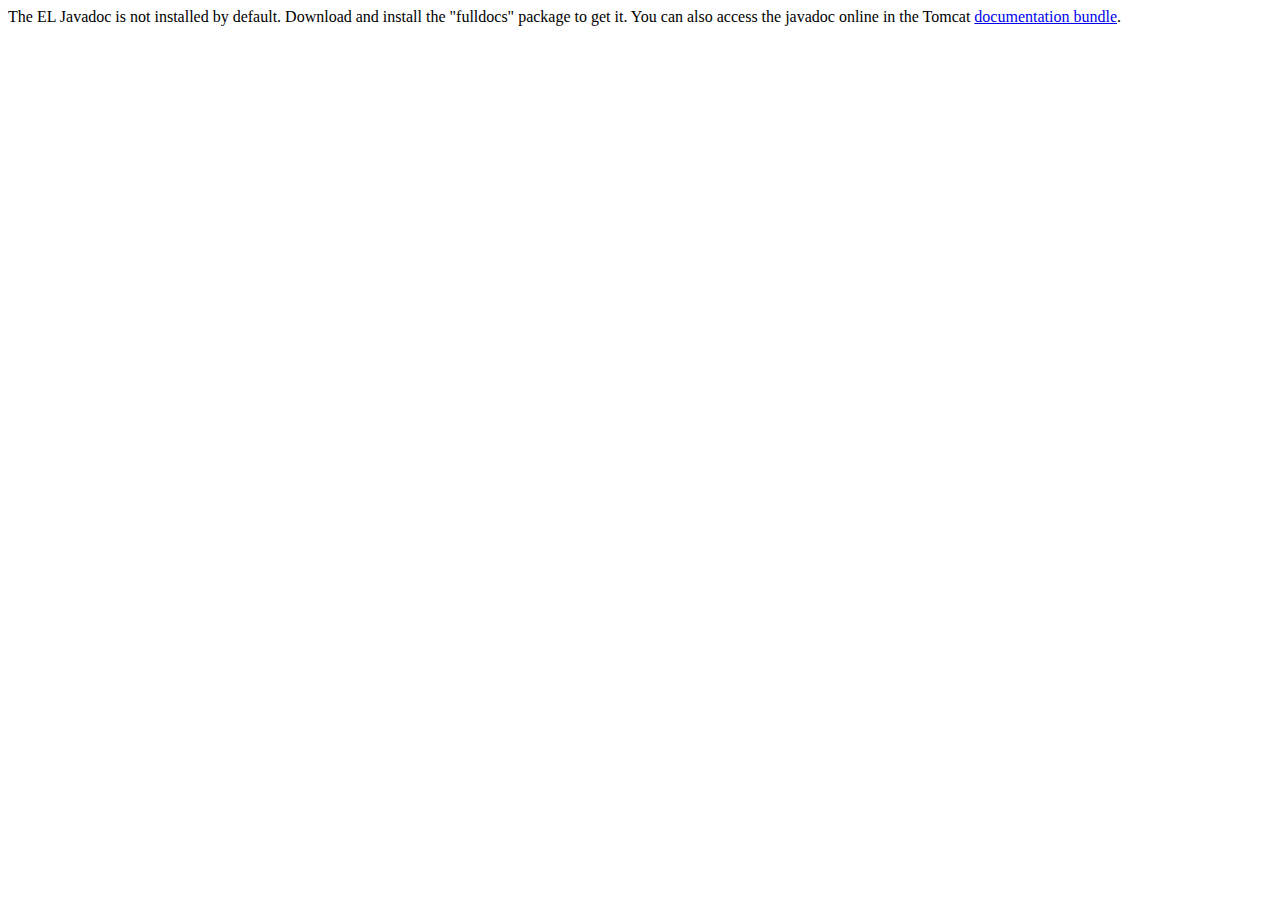
<file: Portuguese101/webapps/docs/elapi/index.html>
<!--
  Licensed to the Apache Software Foundation (ASF) under one or more
  contributor license agreements.  See the NOTICE file distributed with
  this work for additional information regarding copyright ownership.
  The ASF licenses this file to You under the Apache License, Version 2.0
  (the "License"); you may not use this file except in compliance with
  the License.  You may obtain a copy of the License at

      http://www.apache.org/licenses/LICENSE-2.0

  Unless required by applicable law or agreed to in writing, software
  distributed under the License is distributed on an "AS IS" BASIS,
  WITHOUT WARRANTIES OR CONDITIONS OF ANY KIND, either express or implied.
  See the License for the specific language governing permissions and
  limitations under the License.
-->
<!doctype html public "-//w3c//dtd html 4.0 transitional//en" "http://www.w3.org/TR/REC-html40/strict.dtd">
<html>
    <head>
    <meta http-equiv="Content-Type" content="text/html; charset=iso-8859-1">
    <title>API docs</title>
</head>

<body>

The EL Javadoc is not installed by default. Download and install
the "fulldocs" package to get it.

You can also access the javadoc online in the Tomcat
<a href="http://tomcat.apache.org/tomcat-7.0-doc/">
documentation bundle</a>.

</body>
</html>
</file>
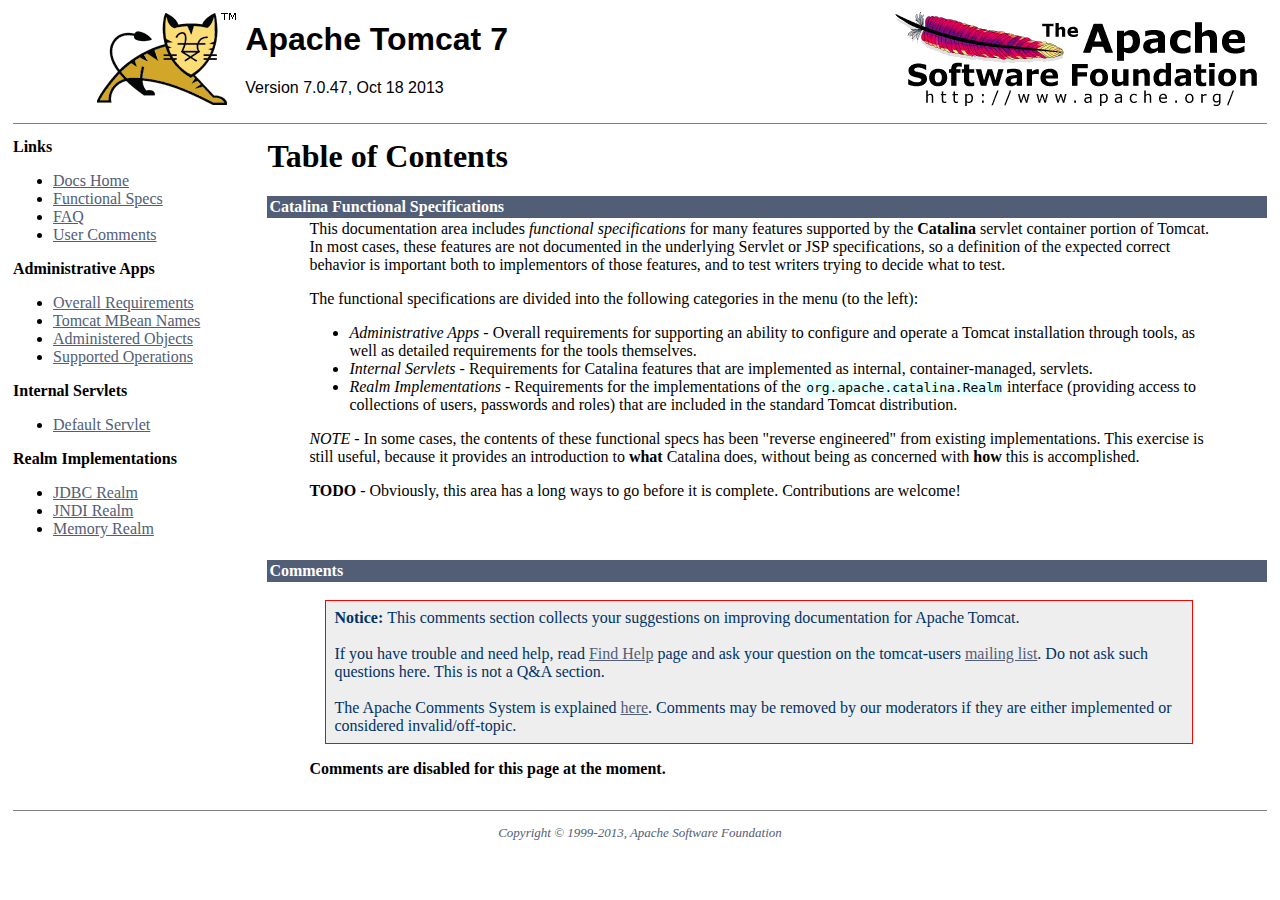
<file: Portuguese101/webapps/docs/funcspecs/index.html>
<html><head><META http-equiv="Content-Type" content="text/html; charset=iso-8859-1"><title>Catalina Functional Specifications (7.0.47) - Table of Contents</title><meta name="author" content="Craig R. McClanahan"><style type="text/css" media="print">
            .noPrint {display: none;}
            td#mainBody {width: 100%;}
        </style><style type="text/css">
            code {background-color:rgb(224,255,255);padding:0 0.1em;}
            code.attributeName, code.propertyName {background-color:transparent;}
        </style><style type="text/css">
            .wrapped-source code { display: block; background-color: transparent; }
            .wrapped-source div { margin: 0 0 0 1.25em; }
            .wrapped-source p { margin: 0 0 0 1.25em; text-indent: -1.25em; }
        </style><style type="text/css">
            p.notice {
                border: 1px solid rgb(255, 0, 0);
                background-color: rgb(238, 238, 238);
                color: rgb(0, 51, 102);
                padding: 0.5em;
                margin: 1em 2em 1em 1em;
            }
        </style></head><body bgcolor="#ffffff" text="#000000" link="#525D76" alink="#525D76" vlink="#525D76"><table border="0" width="100%" cellspacing="0"><!--PAGE HEADER--><tr><td><!--PROJECT LOGO--><a href="http://tomcat.apache.org/"><img src="../images/tomcat.gif" align="right" alt="
      Catalina Functional Specifications
    " border="0"></a></td><td><h1><font face="arial,helvetica,sanserif">Apache Tomcat 7</font></h1><font face="arial,helvetica,sanserif">Version 7.0.47, Oct 18 2013</font></td><td><!--APACHE LOGO--><a href="http://www.apache.org/"><img src="../images/asf-logo.gif" align="right" alt="Apache Logo" border="0"></a></td></tr></table><table border="0" width="100%" cellspacing="4"><!--HEADER SEPARATOR--><tr><td colspan="2"><hr noshade size="1"></td></tr><tr><!--LEFT SIDE NAVIGATION--><td width="20%" valign="top" nowrap class="noPrint"><p><strong>Links</strong></p><ul><li><a href="../index.html">Docs Home</a></li><li><a href="index.html">Functional Specs</a></li><li><a href="http://wiki.apache.org/tomcat/FAQ">FAQ</a></li><li><a href="#comments_section">User Comments</a></li></ul><p><strong>Administrative Apps</strong></p><ul><li><a href="fs-admin-apps.html">Overall Requirements</a></li><li><a href="mbean-names.html">Tomcat MBean Names</a></li><li><a href="fs-admin-objects.html">Administered Objects</a></li><li><a href="fs-admin-opers.html">Supported Operations</a></li></ul><p><strong>Internal Servlets</strong></p><ul><li><a href="fs-default.html">Default Servlet</a></li></ul><p><strong>Realm Implementations</strong></p><ul><li><a href="fs-jdbc-realm.html">JDBC Realm</a></li><li><a href="fs-jndi-realm.html">JNDI Realm</a></li><li><a href="fs-memory-realm.html">Memory Realm</a></li></ul></td><!--RIGHT SIDE MAIN BODY--><td width="80%" valign="top" align="left" id="mainBody"><h1>Table of Contents</h1><table border="0" cellspacing="0" cellpadding="2"><tr><td bgcolor="#525D76"><font color="#ffffff" face="arial,helvetica.sanserif"><a name="Catalina Functional Specifications"><!--()--></a><a name="Catalina_Functional_Specifications"><strong>Catalina Functional Specifications</strong></a></font></td></tr><tr><td><blockquote>

<p>This documentation area includes <em>functional specifications</em> for
many features supported by the <strong>Catalina</strong> servlet container
portion of Tomcat.  In most cases, these features are not documented in the
underlying Servlet or JSP specifications, so a definition of the expected
correct behavior is important both to implementors of those features, and to
test writers trying to decide what to test.</p>

<p>The functional specifications are divided into the following categories
in the menu (to the left):</p>
<ul>
<li><em>Administrative Apps</em> - Overall requirements for supporting an
    ability to configure and operate a Tomcat installation through tools,
    as well as detailed requirements for the tools themselves.</li>
<li><em>Internal Servlets</em> - Requirements for Catalina features that are
    implemented as internal, container-managed, servlets.</li>
<li><em>Realm Implementations</em> - Requirements for the implementations of
    the <code>org.apache.catalina.Realm</code> interface (providing access to
    collections of users, passwords and roles) that are included in the
    standard Tomcat distribution.</li>
</ul>

<p><em>NOTE</em> - In some cases, the contents of these functional specs has
been "reverse engineered" from existing implementations.  This exercise is
still useful, because it provides an introduction to <strong>what</strong>
Catalina does, without being as concerned with <strong>how</strong> this is
accomplished.</p>

<p><strong>TODO</strong> - Obviously, this area has a long ways to go before
it is complete.  Contributions are welcome!</p>

</blockquote></td></tr></table></td></tr><tr class="noPrint"><td width="20%" valign="top" nowrap class="noPrint"></td><td width="80%" valign="top" align="left"><table border="0" cellspacing="0" cellpadding="2"><tr><td bgcolor="#525D76"><font color="#ffffff" face="arial,helvetica.sanserif"><a name="comments_section" id="comments_section"><strong>Comments</strong></a></font></td></tr><tr><td><blockquote><p class="notice"><strong>Notice: </strong>This comments section collects your suggestions
              on improving documentation for Apache Tomcat.<br><br>
              If you have trouble and need help, read
              <a href="http://tomcat.apache.org/findhelp.html">Find Help</a> page
              and ask your question on the tomcat-users
              <a href="http://tomcat.apache.org/lists.html">mailing list</a>.
              Do not ask such questions here. This is not a Q&amp;A section.<br><br>
              The Apache Comments System is explained <a href="../comments.html">here</a>.
              Comments may be removed by our moderators if they are either
              implemented or considered invalid/off-topic.</p><script type="text/javascript"><!--//--><![CDATA[//><!--
              var comments_shortname = 'tomcat';
              var comments_identifier = 'http://tomcat.apache.org/tomcat-7.0-doc/funcspecs/index.html';
              (function(w, d) {
                  if (w.location.hostname.toLowerCase() == "tomcat.apache.org") {
                      d.write('<div id="comments_thread"><\/div>');
                      var s = d.createElement('script');
                      s.type = 'text/javascript';
                      s.async = true;
                      s.src = 'https://comments.apache.org/show_comments.lua?site=' + comments_shortname + '&page=' + comments_identifier;
                      (d.getElementsByTagName('head')[0] || d.getElementsByTagName('body')[0]).appendChild(s);
                  }
                  else {
                      d.write('<div id="comments_thread"><strong>Comments are disabled for this page at the moment.<\/strong><\/div>');
                  }
              })(window, document);
              //--><!]]></script></blockquote></td></tr></table></td></tr><!--FOOTER SEPARATOR--><tr><td colspan="2"><hr noshade size="1"></td></tr><!--PAGE FOOTER--><tr><td colspan="2"><div align="center"><font color="#525D76" size="-1"><em>
        Copyright &copy; 1999-2013, Apache Software Foundation
        </em></font></div></td></tr></table></body></html>
</file>
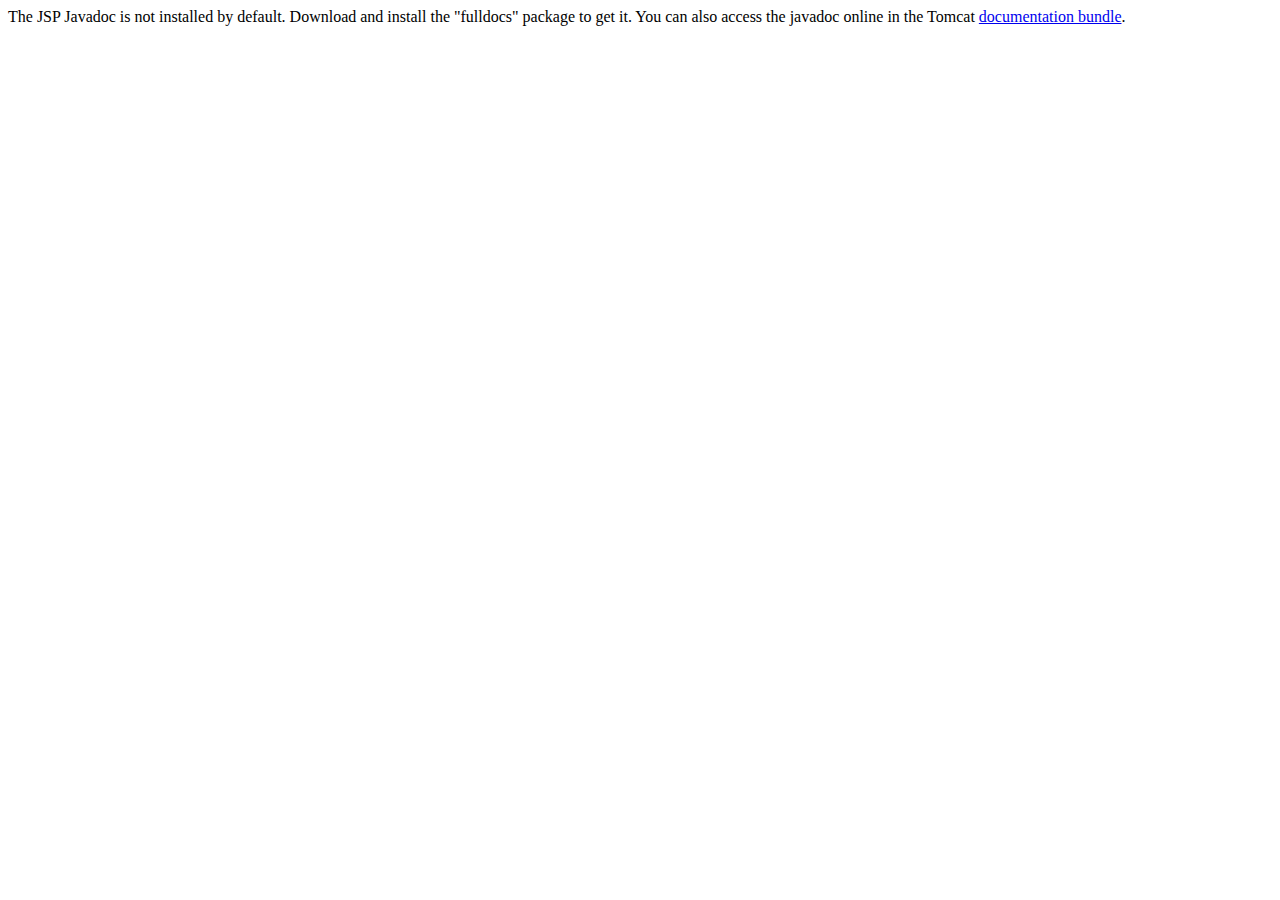
<file: Portuguese101/webapps/docs/jspapi/index.html>
<!--
  Licensed to the Apache Software Foundation (ASF) under one or more
  contributor license agreements.  See the NOTICE file distributed with
  this work for additional information regarding copyright ownership.
  The ASF licenses this file to You under the Apache License, Version 2.0
  (the "License"); you may not use this file except in compliance with
  the License.  You may obtain a copy of the License at

      http://www.apache.org/licenses/LICENSE-2.0

  Unless required by applicable law or agreed to in writing, software
  distributed under the License is distributed on an "AS IS" BASIS,
  WITHOUT WARRANTIES OR CONDITIONS OF ANY KIND, either express or implied.
  See the License for the specific language governing permissions and
  limitations under the License.
-->
<!doctype html public "-//w3c//dtd html 4.0 transitional//en" "http://www.w3.org/TR/REC-html40/strict.dtd">
<html>
    <head>
    <meta http-equiv="Content-Type" content="text/html; charset=iso-8859-1">
    <title>API docs</title>
</head>

<body>

The JSP Javadoc is not installed by default. Download and install
the "fulldocs" package to get it.

You can also access the javadoc online in the Tomcat
<a href="http://tomcat.apache.org/tomcat-7.0-doc/">
documentation bundle</a>.

</body>
</html>
</file>
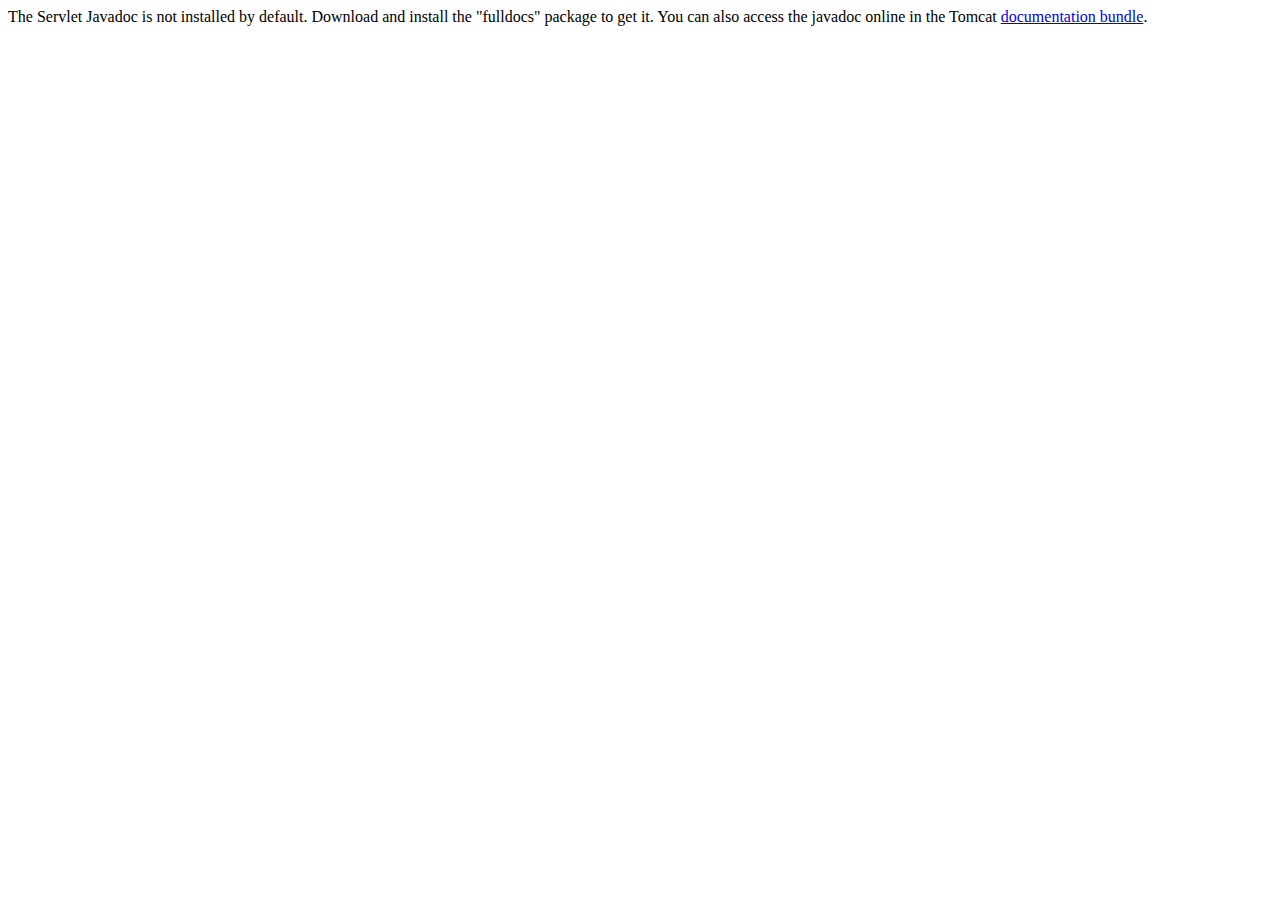
<file: Portuguese101/webapps/docs/servletapi/index.html>
<!--
  Licensed to the Apache Software Foundation (ASF) under one or more
  contributor license agreements.  See the NOTICE file distributed with
  this work for additional information regarding copyright ownership.
  The ASF licenses this file to You under the Apache License, Version 2.0
  (the "License"); you may not use this file except in compliance with
  the License.  You may obtain a copy of the License at

      http://www.apache.org/licenses/LICENSE-2.0

  Unless required by applicable law or agreed to in writing, software
  distributed under the License is distributed on an "AS IS" BASIS,
  WITHOUT WARRANTIES OR CONDITIONS OF ANY KIND, either express or implied.
  See the License for the specific language governing permissions and
  limitations under the License.
-->
<!doctype html public "-//w3c//dtd html 4.0 transitional//en" "http://www.w3.org/TR/REC-html40/strict.dtd">
<html>
    <head>
    <meta http-equiv="Content-Type" content="text/html; charset=iso-8859-1">
    <title>API docs</title>
</head>

<body>

The Servlet Javadoc is not installed by default. Download and install
the "fulldocs" package to get it.

You can also access the javadoc online in the Tomcat
<a href="http://tomcat.apache.org/tomcat-7.0-doc/">
documentation bundle</a>.

</body>
</html>
</file>
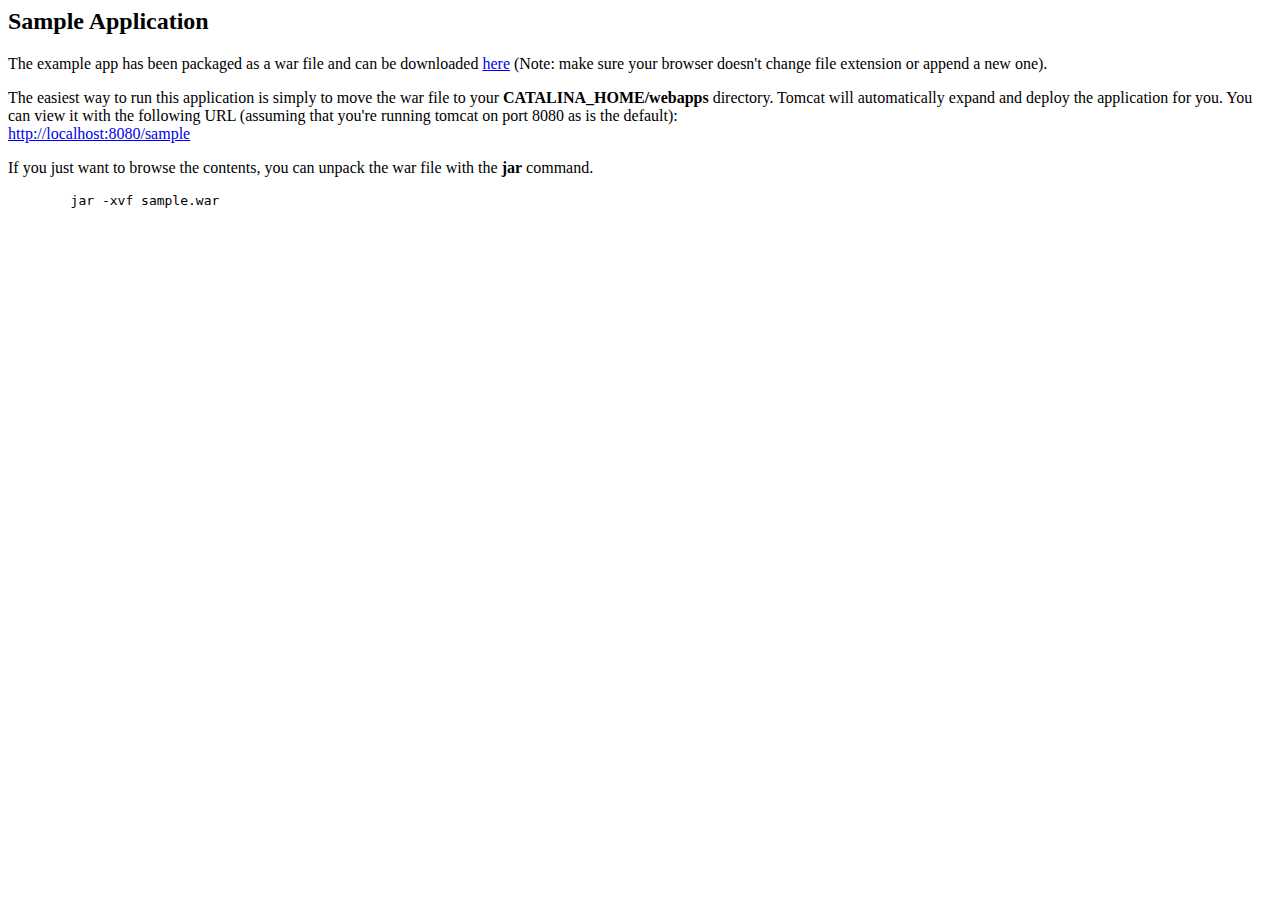
<file: Portuguese101/webapps/docs/appdev/sample/index.html>
<!--
  Licensed to the Apache Software Foundation (ASF) under one or more
  contributor license agreements.  See the NOTICE file distributed with
  this work for additional information regarding copyright ownership.
  The ASF licenses this file to You under the Apache License, Version 2.0
  (the "License"); you may not use this file except in compliance with
  the License.  You may obtain a copy of the License at

      http://www.apache.org/licenses/LICENSE-2.0

  Unless required by applicable law or agreed to in writing, software
  distributed under the License is distributed on an "AS IS" BASIS,
  WITHOUT WARRANTIES OR CONDITIONS OF ANY KIND, either express or implied.
  See the License for the specific language governing permissions and
  limitations under the License.
-->
<html>
<head>
<meta name="author" content="Ben Souther" />
<title>Sample Application</title>
</head>
<body>
<h2>Sample Application</h2>
      <p>
        The example app has been packaged as a war file and can be downloaded
        <a href="sample.war">here</a> (Note: make sure your browser doesn't
        change file extension or append a new one).
      </p>
      <p>
        The easiest way to run this application is simply to move the war file
        to your <b>CATALINA_HOME/webapps</b> directory. Tomcat will automatically
        expand and deploy the application for you. You can view it with the
        following URL (assuming that you're running tomcat on port 8080
        as is the default):
        <br />
        <a href="http://localhost:8080/sample">http://localhost:8080/sample</a>
      </p>
      <p>
        If you just want to browse the contents, you can unpack the war file
        with the <b>jar</b> command.
      </p>
      <pre>
        jar -xvf sample.war
      </pre>
</body>
</html>
</file>
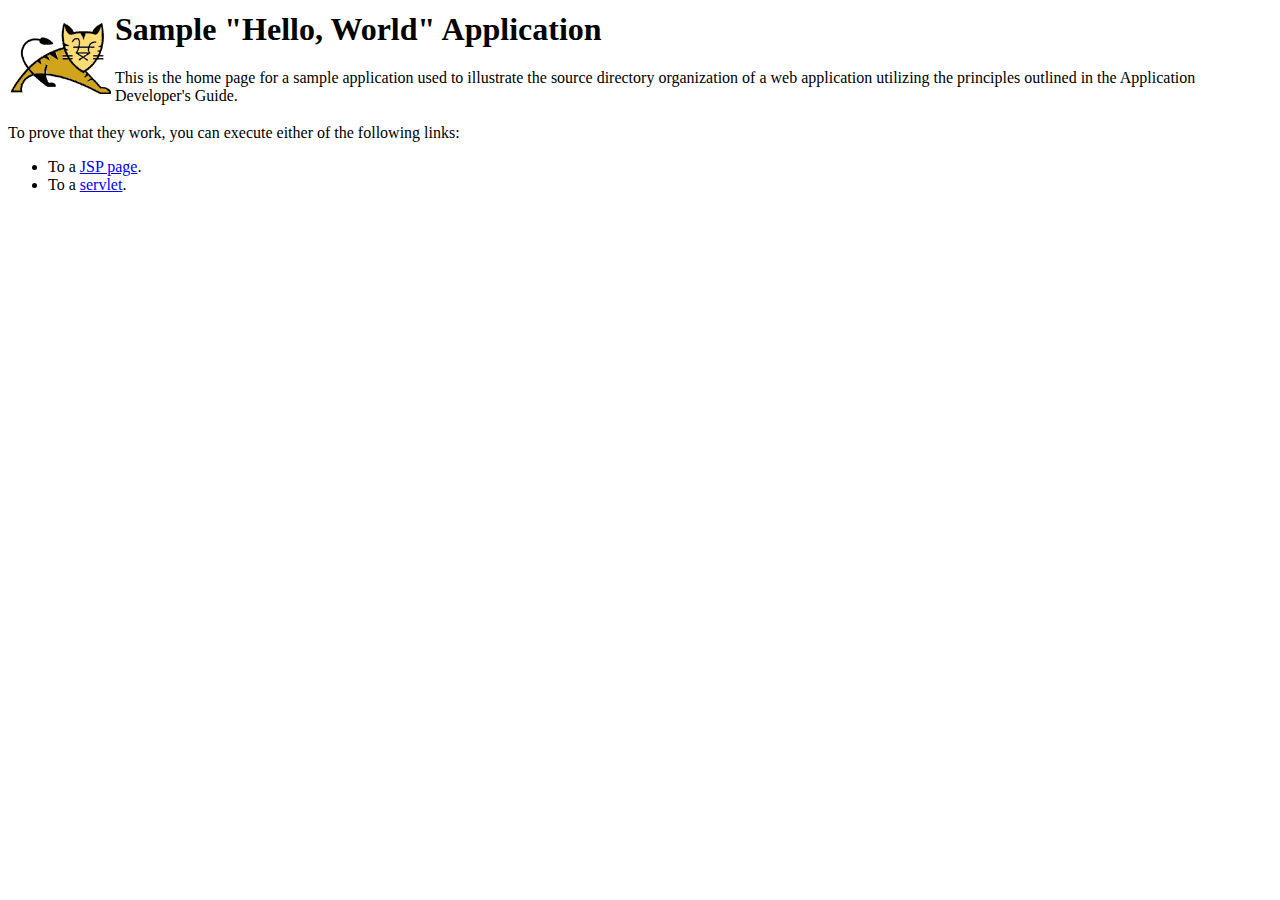
<file: Portuguese101/webapps/docs/appdev/sample/web/index.html>
<!--
  Licensed to the Apache Software Foundation (ASF) under one or more
  contributor license agreements.  See the NOTICE file distributed with
  this work for additional information regarding copyright ownership.
  The ASF licenses this file to You under the Apache License, Version 2.0
  (the "License"); you may not use this file except in compliance with
  the License.  You may obtain a copy of the License at

      http://www.apache.org/licenses/LICENSE-2.0

  Unless required by applicable law or agreed to in writing, software
  distributed under the License is distributed on an "AS IS" BASIS,
  WITHOUT WARRANTIES OR CONDITIONS OF ANY KIND, either express or implied.
  See the License for the specific language governing permissions and
  limitations under the License.
-->
<html>
<head>
<title>Sample "Hello, World" Application</title>
</head>
<body bgcolor=white>

<table border="0">
<tr>
<td>
<img src="images/tomcat.gif">
</td>
<td>
<h1>Sample "Hello, World" Application</h1>
<p>This is the home page for a sample application used to illustrate the
source directory organization of a web application utilizing the principles
outlined in the Application Developer's Guide.
</td>
</tr>
</table>

<p>To prove that they work, you can execute either of the following links:</p>
<ul>
<li>To a <a href="hello.jsp">JSP page</a>.</li>
<li>To a <a href="hello">servlet</a>.</li>
</ul>

</body>
</html>
</file>
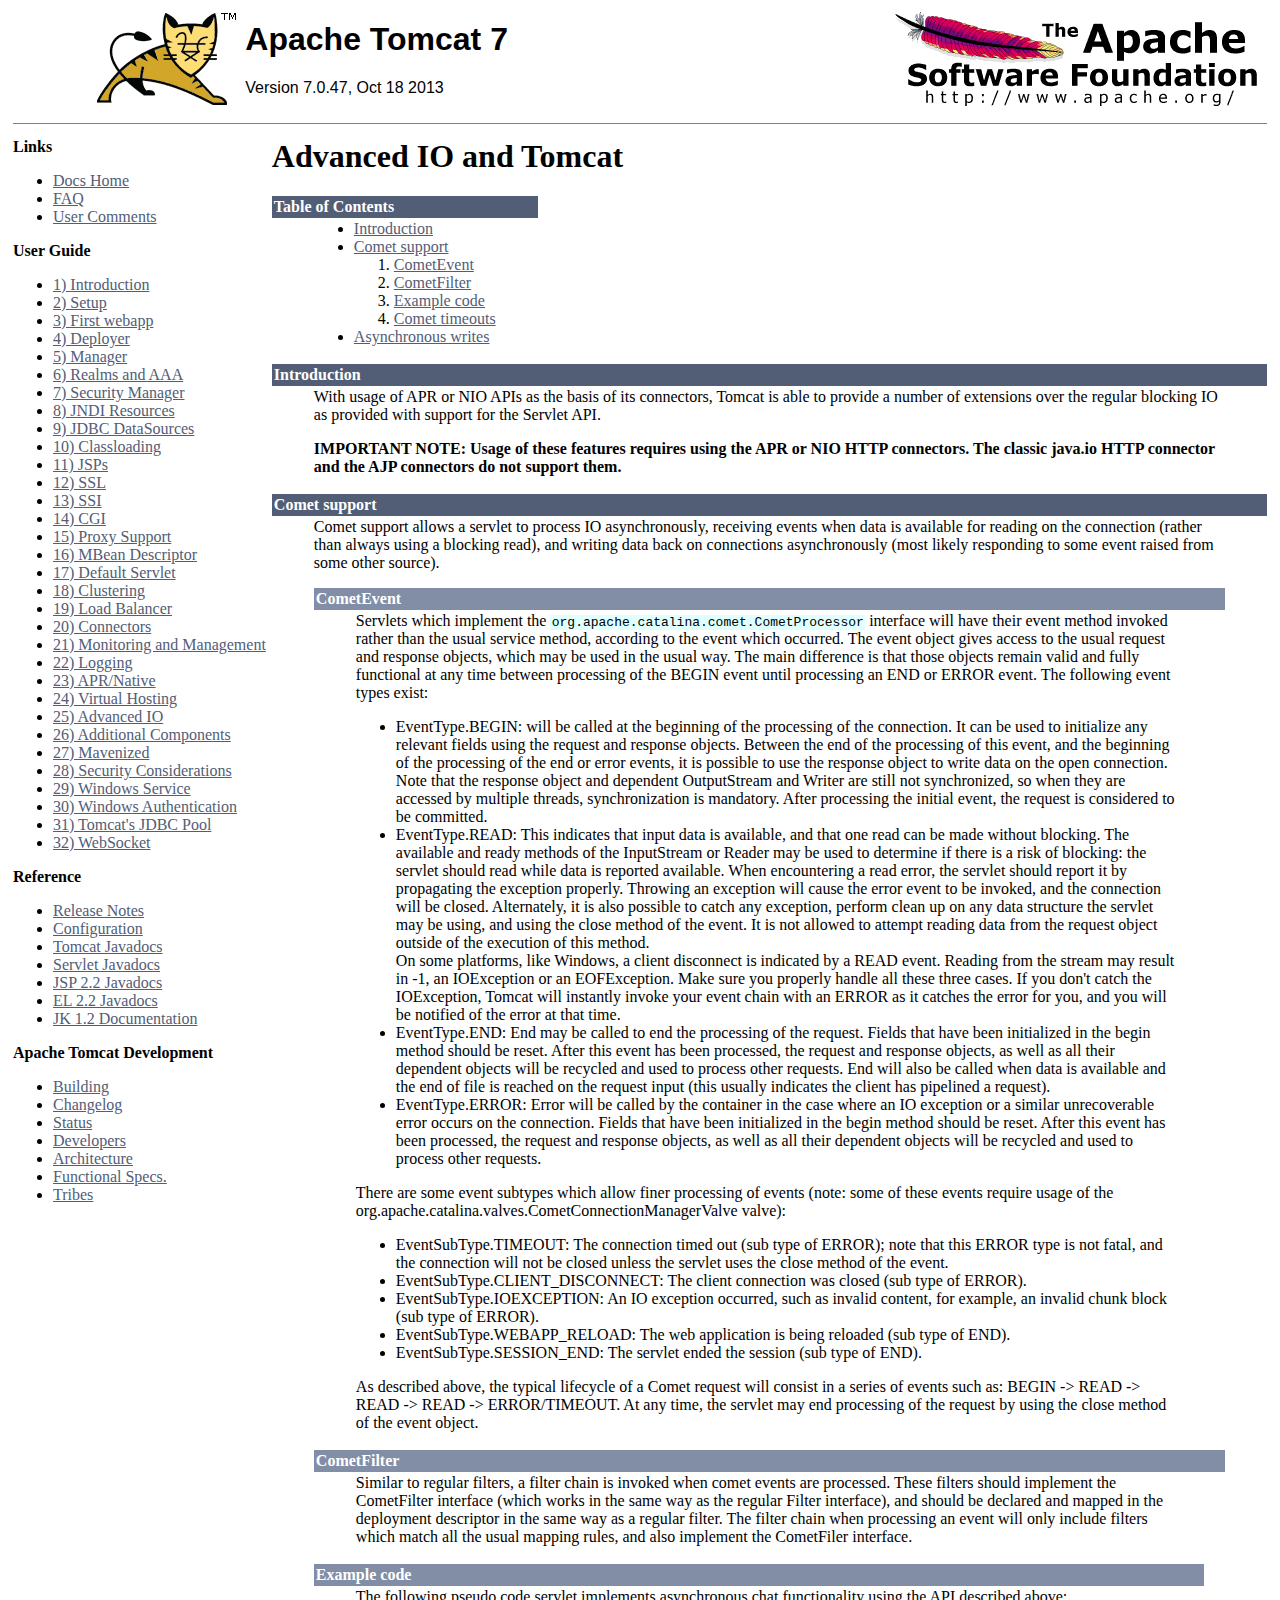
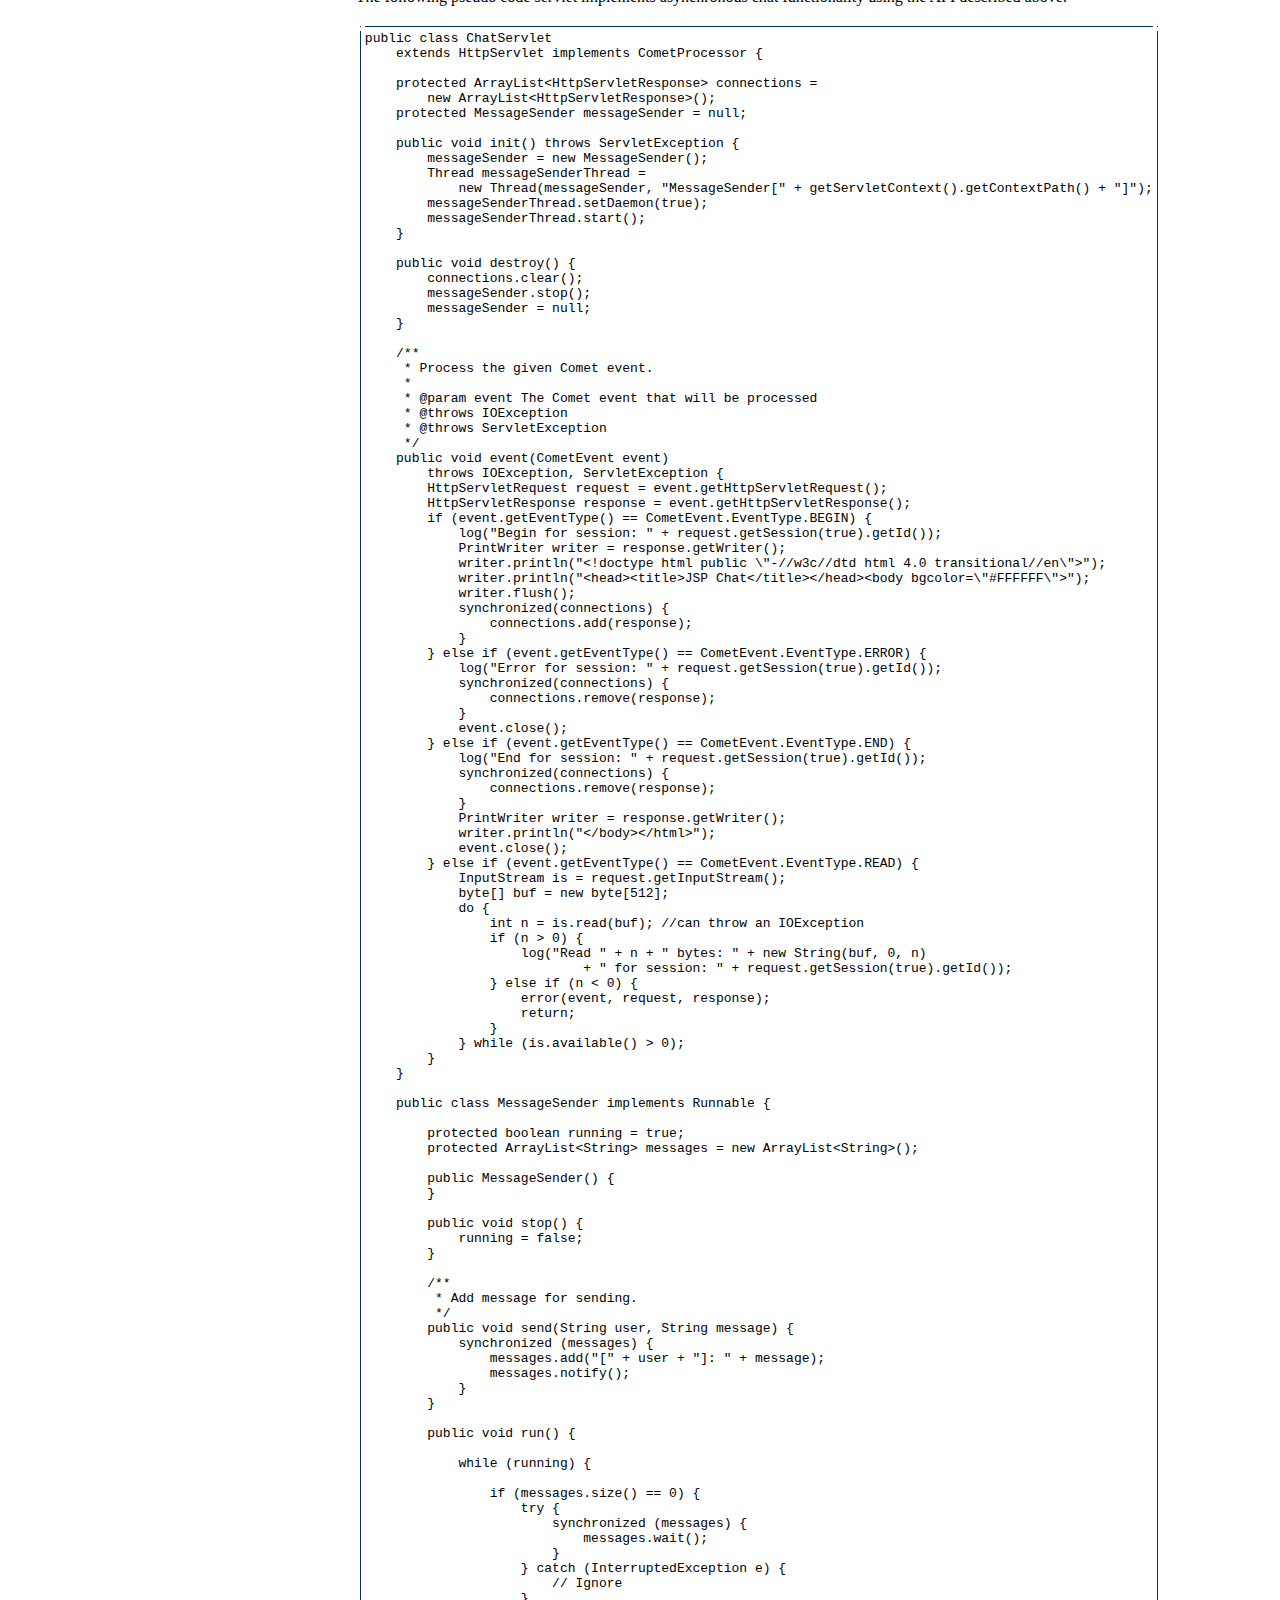
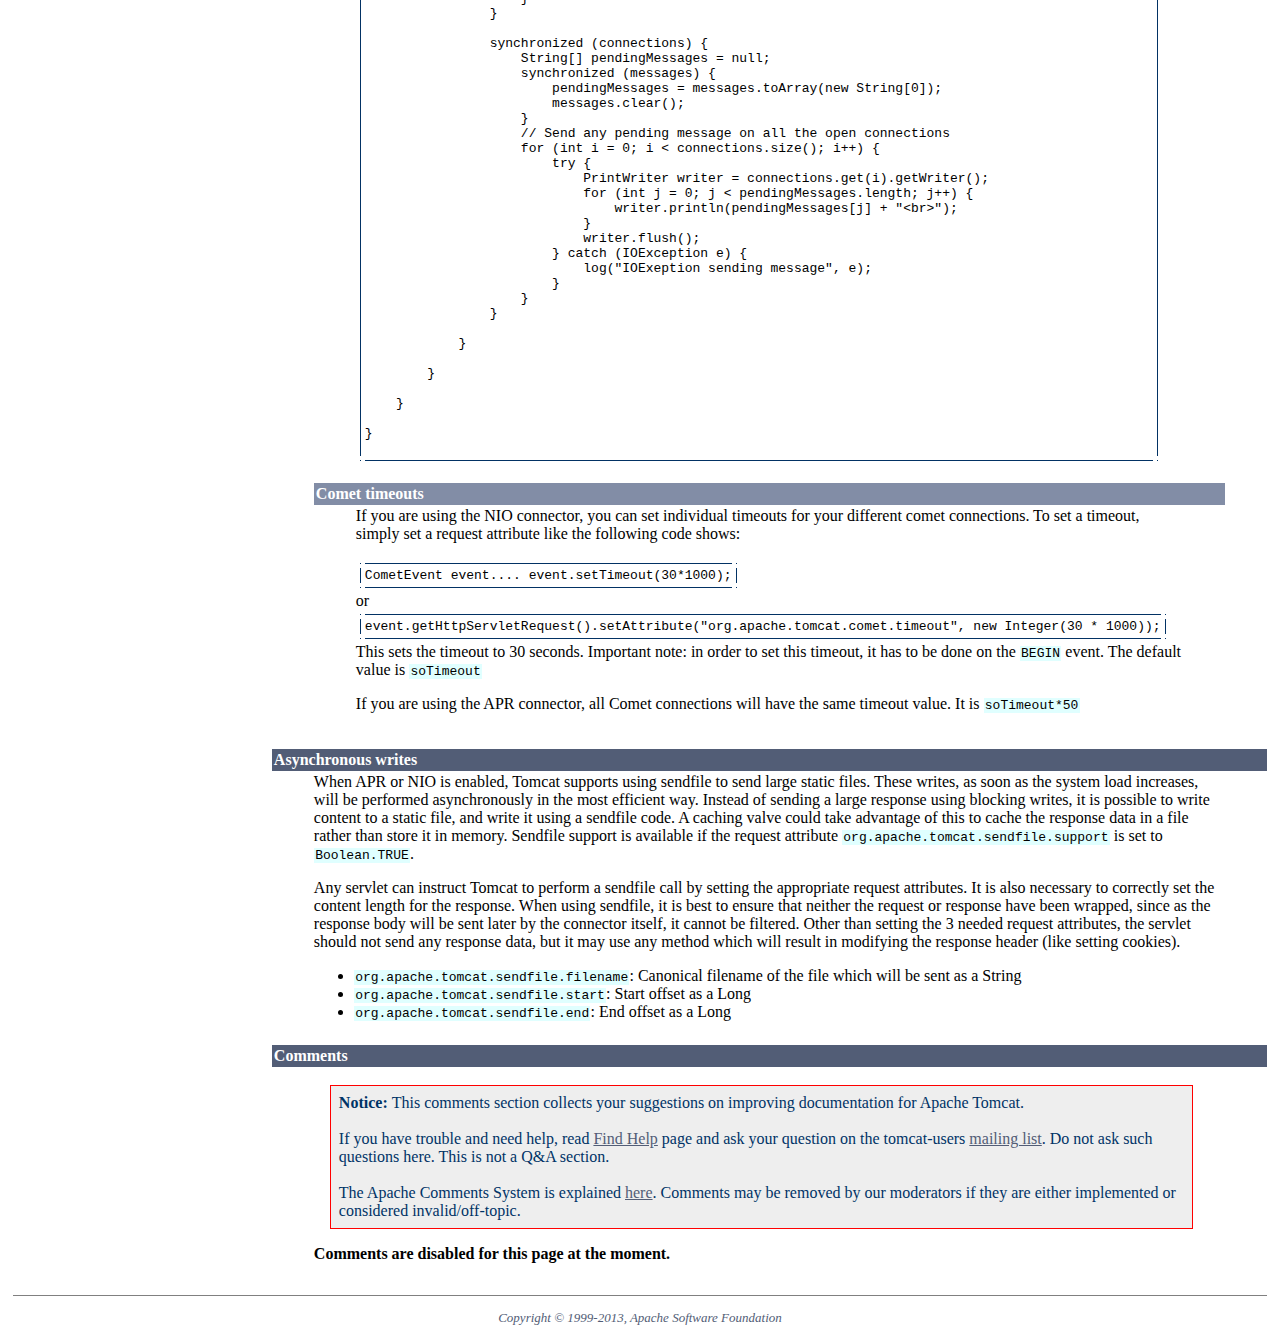
<file: Portuguese101/webapps/docs/aio.html>
<html><head><META http-equiv="Content-Type" content="text/html; charset=iso-8859-1"><title>Apache Tomcat 7 (7.0.47) - Advanced IO and Tomcat</title><meta name="author" content="Remy Maucherat"><style type="text/css" media="print">
            .noPrint {display: none;}
            td#mainBody {width: 100%;}
        </style><style type="text/css">
            code {background-color:rgb(224,255,255);padding:0 0.1em;}
            code.attributeName, code.propertyName {background-color:transparent;}
        </style><style type="text/css">
            .wrapped-source code { display: block; background-color: transparent; }
            .wrapped-source div { margin: 0 0 0 1.25em; }
            .wrapped-source p { margin: 0 0 0 1.25em; text-indent: -1.25em; }
        </style><style type="text/css">
            p.notice {
                border: 1px solid rgb(255, 0, 0);
                background-color: rgb(238, 238, 238);
                color: rgb(0, 51, 102);
                padding: 0.5em;
                margin: 1em 2em 1em 1em;
            }
        </style></head><body bgcolor="#ffffff" text="#000000" link="#525D76" alink="#525D76" vlink="#525D76"><table border="0" width="100%" cellspacing="0"><!--PAGE HEADER--><tr><td><!--PROJECT LOGO--><a href="http://tomcat.apache.org/"><img src="./images/tomcat.gif" align="right" alt="
      The Apache Tomcat Servlet/JSP Container
    " border="0"></a></td><td><h1><font face="arial,helvetica,sanserif">Apache Tomcat 7</font></h1><font face="arial,helvetica,sanserif">Version 7.0.47, Oct 18 2013</font></td><td><!--APACHE LOGO--><a href="http://www.apache.org/"><img src="./images/asf-logo.gif" align="right" alt="Apache Logo" border="0"></a></td></tr></table><table border="0" width="100%" cellspacing="4"><!--HEADER SEPARATOR--><tr><td colspan="2"><hr noshade size="1"></td></tr><tr><!--LEFT SIDE NAVIGATION--><td width="20%" valign="top" nowrap class="noPrint"><p><strong>Links</strong></p><ul><li><a href="index.html">Docs Home</a></li><li><a href="http://wiki.apache.org/tomcat/FAQ">FAQ</a></li><li><a href="#comments_section">User Comments</a></li></ul><p><strong>User Guide</strong></p><ul><li><a href="introduction.html">1) Introduction</a></li><li><a href="setup.html">2) Setup</a></li><li><a href="appdev/index.html">3) First webapp</a></li><li><a href="deployer-howto.html">4) Deployer</a></li><li><a href="manager-howto.html">5) Manager</a></li><li><a href="realm-howto.html">6) Realms and AAA</a></li><li><a href="security-manager-howto.html">7) Security Manager</a></li><li><a href="jndi-resources-howto.html">8) JNDI Resources</a></li><li><a href="jndi-datasource-examples-howto.html">9) JDBC DataSources</a></li><li><a href="class-loader-howto.html">10) Classloading</a></li><li><a href="jasper-howto.html">11) JSPs</a></li><li><a href="ssl-howto.html">12) SSL</a></li><li><a href="ssi-howto.html">13) SSI</a></li><li><a href="cgi-howto.html">14) CGI</a></li><li><a href="proxy-howto.html">15) Proxy Support</a></li><li><a href="mbeans-descriptor-howto.html">16) MBean Descriptor</a></li><li><a href="default-servlet.html">17) Default Servlet</a></li><li><a href="cluster-howto.html">18) Clustering</a></li><li><a href="balancer-howto.html">19) Load Balancer</a></li><li><a href="connectors.html">20) Connectors</a></li><li><a href="monitoring.html">21) Monitoring and Management</a></li><li><a href="logging.html">22) Logging</a></li><li><a href="apr.html">23) APR/Native</a></li><li><a href="virtual-hosting-howto.html">24) Virtual Hosting</a></li><li><a href="aio.html">25) Advanced IO</a></li><li><a href="extras.html">26) Additional Components</a></li><li><a href="maven-jars.html">27) Mavenized</a></li><li><a href="security-howto.html">28) Security Considerations</a></li><li><a href="windows-service-howto.html">29) Windows Service</a></li><li><a href="windows-auth-howto.html">30) Windows Authentication</a></li><li><a href="jdbc-pool.html">31) Tomcat's JDBC Pool</a></li><li><a href="web-socket-howto.html">32) WebSocket</a></li></ul><p><strong>Reference</strong></p><ul><li><a href="RELEASE-NOTES.txt">Release Notes</a></li><li><a href="config/index.html">Configuration</a></li><li><a href="api/index.html">Tomcat Javadocs</a></li><li><a href="servletapi/index.html">Servlet Javadocs</a></li><li><a href="jspapi/index.html">JSP 2.2 Javadocs</a></li><li><a href="elapi/index.html">EL 2.2 Javadocs</a></li><li><a href="http://tomcat.apache.org/connectors-doc/">JK 1.2 Documentation</a></li></ul><p><strong>Apache Tomcat Development</strong></p><ul><li><a href="building.html">Building</a></li><li><a href="changelog.html">Changelog</a></li><li><a href="http://wiki.apache.org/tomcat/TomcatVersions">Status</a></li><li><a href="developers.html">Developers</a></li><li><a href="architecture/index.html">Architecture</a></li><li><a href="funcspecs/index.html">Functional Specs.</a></li><li><a href="tribes/introduction.html">Tribes</a></li></ul></td><!--RIGHT SIDE MAIN BODY--><td width="80%" valign="top" align="left" id="mainBody"><h1>Advanced IO and Tomcat</h1><table border="0" cellspacing="0" cellpadding="2"><tr><td bgcolor="#525D76"><font color="#ffffff" face="arial,helvetica.sanserif"><a name="Table of Contents"><!--()--></a><a name="Table_of_Contents"><strong>Table of Contents</strong></a></font></td></tr><tr><td><blockquote>
<ul><li><a href="#Introduction">Introduction</a></li><li><a href="#Comet_support">Comet support</a><ol><li><a href="#CometEvent">CometEvent</a></li><li><a href="#CometFilter">CometFilter</a></li><li><a href="#Example_code">Example code</a></li><li><a href="#Comet_timeouts">Comet timeouts</a></li></ol></li><li><a href="#Asynchronous_writes">Asynchronous writes</a></li></ul>
</blockquote></td></tr></table><table border="0" cellspacing="0" cellpadding="2"><tr><td bgcolor="#525D76"><font color="#ffffff" face="arial,helvetica.sanserif"><a name="Introduction"><strong>Introduction</strong></a></font></td></tr><tr><td><blockquote>

  <p>
    With usage of APR or NIO APIs as the basis of its connectors, Tomcat is
    able to provide a number of extensions over the regular blocking IO
    as provided with support for the Servlet API.
  </p>

  <p>
    <b>IMPORTANT NOTE: Usage of these features requires using the APR or NIO
    HTTP connectors. The classic java.io HTTP connector and the AJP connectors
    do not support them.</b>
  </p>

  </blockquote></td></tr></table><table border="0" cellspacing="0" cellpadding="2"><tr><td bgcolor="#525D76"><font color="#ffffff" face="arial,helvetica.sanserif"><a name="Comet support"><!--()--></a><a name="Comet_support"><strong>Comet support</strong></a></font></td></tr><tr><td><blockquote>

  <p>
    Comet support allows a servlet to process IO asynchronously, receiving
    events when data is available for reading on the connection (rather than
    always using a blocking read), and writing data back on connections
    asynchronously (most likely responding to some event raised from some
    other source).
  </p>

  <table border="0" cellspacing="0" cellpadding="2"><tr><td bgcolor="#828DA6"><font color="#ffffff" face="arial,helvetica.sanserif"><a name="CometEvent"><strong>CometEvent</strong></a></font></td></tr><tr><td><blockquote>

  <p>
    Servlets which implement the <code>org.apache.catalina.comet.CometProcessor</code>
    interface will have their event method invoked rather than the usual service
    method, according to the event which occurred. The event object gives
    access to the usual request and response objects, which may be used in the
    usual way. The main difference is that those objects remain valid and fully
    functional at any time between processing of the BEGIN event until processing
    an END or ERROR event.
    The following event types exist:
  </p>

  <ul>
  <li>EventType.BEGIN: will be called at the beginning
     of the processing of the connection. It can be used to initialize any relevant
     fields using the request and response objects. Between the end of the processing
     of this event, and the beginning of the processing of the end or error events,
     it is possible to use the response object to write data on the open connection.
     Note that the response object and dependent OutputStream and Writer are still
     not synchronized, so when they are accessed by multiple threads,
     synchronization is mandatory. After processing the initial event, the request
     is considered to be committed.</li>
  <li>EventType.READ: This indicates that input data is available, and that one read can be made
       without blocking. The available and ready methods of the InputStream or
       Reader may be used to determine if there is a risk of blocking: the servlet
       should read while data is reported available. When encountering a read error,
       the servlet should report it by propagating the exception properly. Throwing
       an exception will cause the error event to be invoked, and the connection
       will be closed.
       Alternately, it is also possible to catch any exception, perform clean up
       on any data structure the servlet may be using, and using the close method
       of the event. It is not allowed to attempt reading data from the request
       object outside of the execution of this method.<br>
       On some platforms, like Windows, a client disconnect is indicated by a READ event.
       Reading from the stream may result in -1, an IOException or an EOFException.
       Make sure you properly handle all these three cases.
       If you don't catch the IOException, Tomcat will instantly invoke your event chain with an ERROR as
       it catches the error for you, and you will be notified of the error at that time.
  </li>
  <li>EventType.END: End may be called to end the processing of the request. Fields that have
     been initialized in the begin method should be reset. After this event has
     been processed, the request and response objects, as well as all their dependent
     objects will be recycled and used to process other requests. End will also be
     called when data is available and the end of file is reached on the request input
     (this usually indicates the client has pipelined a request).</li>
  <li>EventType.ERROR: Error will be called by the container in the case where an IO exception
     or a similar unrecoverable error occurs on the connection. Fields that have
     been initialized in the begin method should be reset. After this event has
     been processed, the request and response objects, as well as all their dependent
     objects will be recycled and used to process other requests.</li>
  </ul>

  <p>
    There are some event subtypes which allow finer processing of events (note: some of these
    events require usage of the org.apache.catalina.valves.CometConnectionManagerValve valve):
  </p>

  <ul>
  <li>EventSubType.TIMEOUT: The connection timed out (sub type of ERROR); note that this ERROR
    type is not fatal, and the connection will not be closed unless the servlet uses the close
    method of the event.
  </li>
  <li>EventSubType.CLIENT_DISCONNECT: The client connection was closed (sub type of ERROR).
  </li>
  <li>EventSubType.IOEXCEPTION: An IO exception occurred, such as invalid content, for example,
    an invalid chunk block (sub type of ERROR).
  </li>
  <li>EventSubType.WEBAPP_RELOAD: The web application is being reloaded (sub type of END).
  </li>
  <li>EventSubType.SESSION_END: The servlet ended the session (sub type of END).
  </li>
  </ul>

  <p>
    As described above, the typical lifecycle of a Comet request will consist in a series of
    events such as: BEGIN -&gt; READ -&gt; READ -&gt; READ -&gt; ERROR/TIMEOUT. At any time, the servlet
    may end processing of the request by using the close method of the event object.
  </p>

  </blockquote></td></tr></table>

  <table border="0" cellspacing="0" cellpadding="2"><tr><td bgcolor="#828DA6"><font color="#ffffff" face="arial,helvetica.sanserif"><a name="CometFilter"><strong>CometFilter</strong></a></font></td></tr><tr><td><blockquote>

  <p>
    Similar to regular filters, a filter chain is invoked when comet events are processed.
    These filters should implement the CometFilter interface (which works in the same way as
    the regular Filter interface), and should be declared and mapped in the deployment
    descriptor in the same way as a regular filter. The filter chain when processing an event
    will only include filters which match all the usual mapping rules, and also implement
    the CometFiler interface.
  </p>

  </blockquote></td></tr></table>

  <table border="0" cellspacing="0" cellpadding="2"><tr><td bgcolor="#828DA6"><font color="#ffffff" face="arial,helvetica.sanserif"><a name="Example code"><!--()--></a><a name="Example_code"><strong>Example code</strong></a></font></td></tr><tr><td><blockquote>

  <p>
    The following pseudo code servlet implements asynchronous chat functionality using the API
    described above:
  </p>

  <div align="left"><table cellspacing="4" cellpadding="0" border="0"><tr><td bgcolor="#023264" width="1" height="1"><img src="./images/void.gif" alt="" width="1" height="1" vspace="0" hspace="0" border="0"></td><td bgcolor="#023264" height="1"><img src="./images/void.gif" alt="" width="1" height="1" vspace="0" hspace="0" border="0"></td><td bgcolor="#023264" width="1" height="1"><img src="./images/void.gif" alt="" width="1" height="1" vspace="0" hspace="0" border="0"></td></tr><tr><td bgcolor="#023264" width="1"><img src="./images/void.gif" alt="" width="1" height="1" vspace="0" hspace="0" border="0"></td><td bgcolor="#ffffff" height="1"><pre>
public class ChatServlet
    extends HttpServlet implements CometProcessor {

    protected ArrayList&lt;HttpServletResponse&gt; connections =
        new ArrayList&lt;HttpServletResponse&gt;();
    protected MessageSender messageSender = null;

    public void init() throws ServletException {
        messageSender = new MessageSender();
        Thread messageSenderThread =
            new Thread(messageSender, "MessageSender[" + getServletContext().getContextPath() + "]");
        messageSenderThread.setDaemon(true);
        messageSenderThread.start();
    }

    public void destroy() {
        connections.clear();
        messageSender.stop();
        messageSender = null;
    }

    /**
     * Process the given Comet event.
     *
     * @param event The Comet event that will be processed
     * @throws IOException
     * @throws ServletException
     */
    public void event(CometEvent event)
        throws IOException, ServletException {
        HttpServletRequest request = event.getHttpServletRequest();
        HttpServletResponse response = event.getHttpServletResponse();
        if (event.getEventType() == CometEvent.EventType.BEGIN) {
            log("Begin for session: " + request.getSession(true).getId());
            PrintWriter writer = response.getWriter();
            writer.println("&lt;!doctype html public \"-//w3c//dtd html 4.0 transitional//en\"&gt;");
            writer.println("&lt;head&gt;&lt;title&gt;JSP Chat&lt;/title&gt;&lt;/head&gt;&lt;body bgcolor=\"#FFFFFF\"&gt;");
            writer.flush();
            synchronized(connections) {
                connections.add(response);
            }
        } else if (event.getEventType() == CometEvent.EventType.ERROR) {
            log("Error for session: " + request.getSession(true).getId());
            synchronized(connections) {
                connections.remove(response);
            }
            event.close();
        } else if (event.getEventType() == CometEvent.EventType.END) {
            log("End for session: " + request.getSession(true).getId());
            synchronized(connections) {
                connections.remove(response);
            }
            PrintWriter writer = response.getWriter();
            writer.println("&lt;/body&gt;&lt;/html&gt;");
            event.close();
        } else if (event.getEventType() == CometEvent.EventType.READ) {
            InputStream is = request.getInputStream();
            byte[] buf = new byte[512];
            do {
                int n = is.read(buf); //can throw an IOException
                if (n &gt; 0) {
                    log("Read " + n + " bytes: " + new String(buf, 0, n)
                            + " for session: " + request.getSession(true).getId());
                } else if (n &lt; 0) {
                    error(event, request, response);
                    return;
                }
            } while (is.available() &gt; 0);
        }
    }

    public class MessageSender implements Runnable {

        protected boolean running = true;
        protected ArrayList&lt;String&gt; messages = new ArrayList&lt;String&gt;();

        public MessageSender() {
        }

        public void stop() {
            running = false;
        }

        /**
         * Add message for sending.
         */
        public void send(String user, String message) {
            synchronized (messages) {
                messages.add("[" + user + "]: " + message);
                messages.notify();
            }
        }

        public void run() {

            while (running) {

                if (messages.size() == 0) {
                    try {
                        synchronized (messages) {
                            messages.wait();
                        }
                    } catch (InterruptedException e) {
                        // Ignore
                    }
                }

                synchronized (connections) {
                    String[] pendingMessages = null;
                    synchronized (messages) {
                        pendingMessages = messages.toArray(new String[0]);
                        messages.clear();
                    }
                    // Send any pending message on all the open connections
                    for (int i = 0; i &lt; connections.size(); i++) {
                        try {
                            PrintWriter writer = connections.get(i).getWriter();
                            for (int j = 0; j &lt; pendingMessages.length; j++) {
                                writer.println(pendingMessages[j] + "&lt;br&gt;");
                            }
                            writer.flush();
                        } catch (IOException e) {
                            log("IOExeption sending message", e);
                        }
                    }
                }

            }

        }

    }

}
  </pre></td><td bgcolor="#023264" width="1"><img src="./images/void.gif" alt="" width="1" height="1" vspace="0" hspace="0" border="0"></td></tr><tr><td bgcolor="#023264" width="1" height="1"><img src="./images/void.gif" alt="" width="1" height="1" vspace="0" hspace="0" border="0"></td><td bgcolor="#023264" height="1"><img src="./images/void.gif" alt="" width="1" height="1" vspace="0" hspace="0" border="0"></td><td bgcolor="#023264" width="1" height="1"><img src="./images/void.gif" alt="" width="1" height="1" vspace="0" hspace="0" border="0"></td></tr></table></div>

  </blockquote></td></tr></table>
  <table border="0" cellspacing="0" cellpadding="2"><tr><td bgcolor="#828DA6"><font color="#ffffff" face="arial,helvetica.sanserif"><a name="Comet timeouts"><!--()--></a><a name="Comet_timeouts"><strong>Comet timeouts</strong></a></font></td></tr><tr><td><blockquote>
    <p>If you are using the NIO connector, you can set individual timeouts for your different comet connections.
       To set a timeout, simply set a request attribute like the following code shows:
       <div align="left"><table cellspacing="4" cellpadding="0" border="0"><tr><td bgcolor="#023264" width="1" height="1"><img src="./images/void.gif" alt="" width="1" height="1" vspace="0" hspace="0" border="0"></td><td bgcolor="#023264" height="1"><img src="./images/void.gif" alt="" width="1" height="1" vspace="0" hspace="0" border="0"></td><td bgcolor="#023264" width="1" height="1"><img src="./images/void.gif" alt="" width="1" height="1" vspace="0" hspace="0" border="0"></td></tr><tr><td bgcolor="#023264" width="1"><img src="./images/void.gif" alt="" width="1" height="1" vspace="0" hspace="0" border="0"></td><td bgcolor="#ffffff" height="1"><pre>CometEvent event.... event.setTimeout(30*1000);</pre></td><td bgcolor="#023264" width="1"><img src="./images/void.gif" alt="" width="1" height="1" vspace="0" hspace="0" border="0"></td></tr><tr><td bgcolor="#023264" width="1" height="1"><img src="./images/void.gif" alt="" width="1" height="1" vspace="0" hspace="0" border="0"></td><td bgcolor="#023264" height="1"><img src="./images/void.gif" alt="" width="1" height="1" vspace="0" hspace="0" border="0"></td><td bgcolor="#023264" width="1" height="1"><img src="./images/void.gif" alt="" width="1" height="1" vspace="0" hspace="0" border="0"></td></tr></table></div> or
       <div align="left"><table cellspacing="4" cellpadding="0" border="0"><tr><td bgcolor="#023264" width="1" height="1"><img src="./images/void.gif" alt="" width="1" height="1" vspace="0" hspace="0" border="0"></td><td bgcolor="#023264" height="1"><img src="./images/void.gif" alt="" width="1" height="1" vspace="0" hspace="0" border="0"></td><td bgcolor="#023264" width="1" height="1"><img src="./images/void.gif" alt="" width="1" height="1" vspace="0" hspace="0" border="0"></td></tr><tr><td bgcolor="#023264" width="1"><img src="./images/void.gif" alt="" width="1" height="1" vspace="0" hspace="0" border="0"></td><td bgcolor="#ffffff" height="1"><pre>event.getHttpServletRequest().setAttribute("org.apache.tomcat.comet.timeout", new Integer(30 * 1000));</pre></td><td bgcolor="#023264" width="1"><img src="./images/void.gif" alt="" width="1" height="1" vspace="0" hspace="0" border="0"></td></tr><tr><td bgcolor="#023264" width="1" height="1"><img src="./images/void.gif" alt="" width="1" height="1" vspace="0" hspace="0" border="0"></td><td bgcolor="#023264" height="1"><img src="./images/void.gif" alt="" width="1" height="1" vspace="0" hspace="0" border="0"></td><td bgcolor="#023264" width="1" height="1"><img src="./images/void.gif" alt="" width="1" height="1" vspace="0" hspace="0" border="0"></td></tr></table></div>
       This sets the timeout to 30 seconds.
       Important note: in order to set this timeout, it has to be done on the <code>BEGIN</code> event.
       The default value is <code>soTimeout</code>
    </p>
    <p>If you are using the APR connector, all Comet connections will have the same timeout value. It is <code>soTimeout*50</code>
    </p>
  </blockquote></td></tr></table>

  </blockquote></td></tr></table><table border="0" cellspacing="0" cellpadding="2"><tr><td bgcolor="#525D76"><font color="#ffffff" face="arial,helvetica.sanserif"><a name="Asynchronous writes"><!--()--></a><a name="Asynchronous_writes"><strong>Asynchronous writes</strong></a></font></td></tr><tr><td><blockquote>

  <p>
    When APR or NIO is enabled, Tomcat supports using sendfile to send large static files.
    These writes, as soon as the system load increases, will be performed
    asynchronously in the most efficient way. Instead of sending a large response using
    blocking writes, it is possible to write content to a static file, and write it
    using a sendfile code. A caching valve could take advantage of this to cache the
    response data in a file rather than store it in memory. Sendfile support is
    available if the request attribute <code>org.apache.tomcat.sendfile.support</code>
    is set to <code>Boolean.TRUE</code>.
  </p>

  <p>
    Any servlet can instruct Tomcat to perform a sendfile call by setting the appropriate
    request attributes. It is also necessary to correctly set the content length
    for the response. When using sendfile, it is best to ensure that neither the
    request or response have been wrapped, since as the response body will be sent later
    by the connector itself, it cannot be filtered. Other than setting the 3 needed
    request attributes, the servlet should not send any response data, but it may use
    any method which will result in modifying the response header (like setting cookies).
  </p>

  <ul>
  <li><code>org.apache.tomcat.sendfile.filename</code>: Canonical filename of the file which will be sent as
      a String</li>
  <li><code>org.apache.tomcat.sendfile.start</code>: Start offset as a Long</li>
  <li><code>org.apache.tomcat.sendfile.end</code>: End offset as a Long</li>
  </ul>

  </blockquote></td></tr></table></td></tr><tr class="noPrint"><td width="20%" valign="top" nowrap class="noPrint"></td><td width="80%" valign="top" align="left"><table border="0" cellspacing="0" cellpadding="2"><tr><td bgcolor="#525D76"><font color="#ffffff" face="arial,helvetica.sanserif"><a name="comments_section" id="comments_section"><strong>Comments</strong></a></font></td></tr><tr><td><blockquote><p class="notice"><strong>Notice: </strong>This comments section collects your suggestions
              on improving documentation for Apache Tomcat.<br><br>
              If you have trouble and need help, read
              <a href="http://tomcat.apache.org/findhelp.html">Find Help</a> page
              and ask your question on the tomcat-users
              <a href="http://tomcat.apache.org/lists.html">mailing list</a>.
              Do not ask such questions here. This is not a Q&amp;A section.<br><br>
              The Apache Comments System is explained <a href="./comments.html">here</a>.
              Comments may be removed by our moderators if they are either
              implemented or considered invalid/off-topic.</p><script type="text/javascript"><!--//--><![CDATA[//><!--
              var comments_shortname = 'tomcat';
              var comments_identifier = 'http://tomcat.apache.org/tomcat-7.0-doc/aio.html';
              (function(w, d) {
                  if (w.location.hostname.toLowerCase() == "tomcat.apache.org") {
                      d.write('<div id="comments_thread"><\/div>');
                      var s = d.createElement('script');
                      s.type = 'text/javascript';
                      s.async = true;
                      s.src = 'https://comments.apache.org/show_comments.lua?site=' + comments_shortname + '&page=' + comments_identifier;
                      (d.getElementsByTagName('head')[0] || d.getElementsByTagName('body')[0]).appendChild(s);
                  }
                  else {
                      d.write('<div id="comments_thread"><strong>Comments are disabled for this page at the moment.<\/strong><\/div>');
                  }
              })(window, document);
              //--><!]]></script></blockquote></td></tr></table></td></tr><!--FOOTER SEPARATOR--><tr><td colspan="2"><hr noshade size="1"></td></tr><!--PAGE FOOTER--><tr><td colspan="2"><div align="center"><font color="#525D76" size="-1"><em>
        Copyright &copy; 1999-2013, Apache Software Foundation
        </em></font></div></td></tr></table></body></html>
</file>
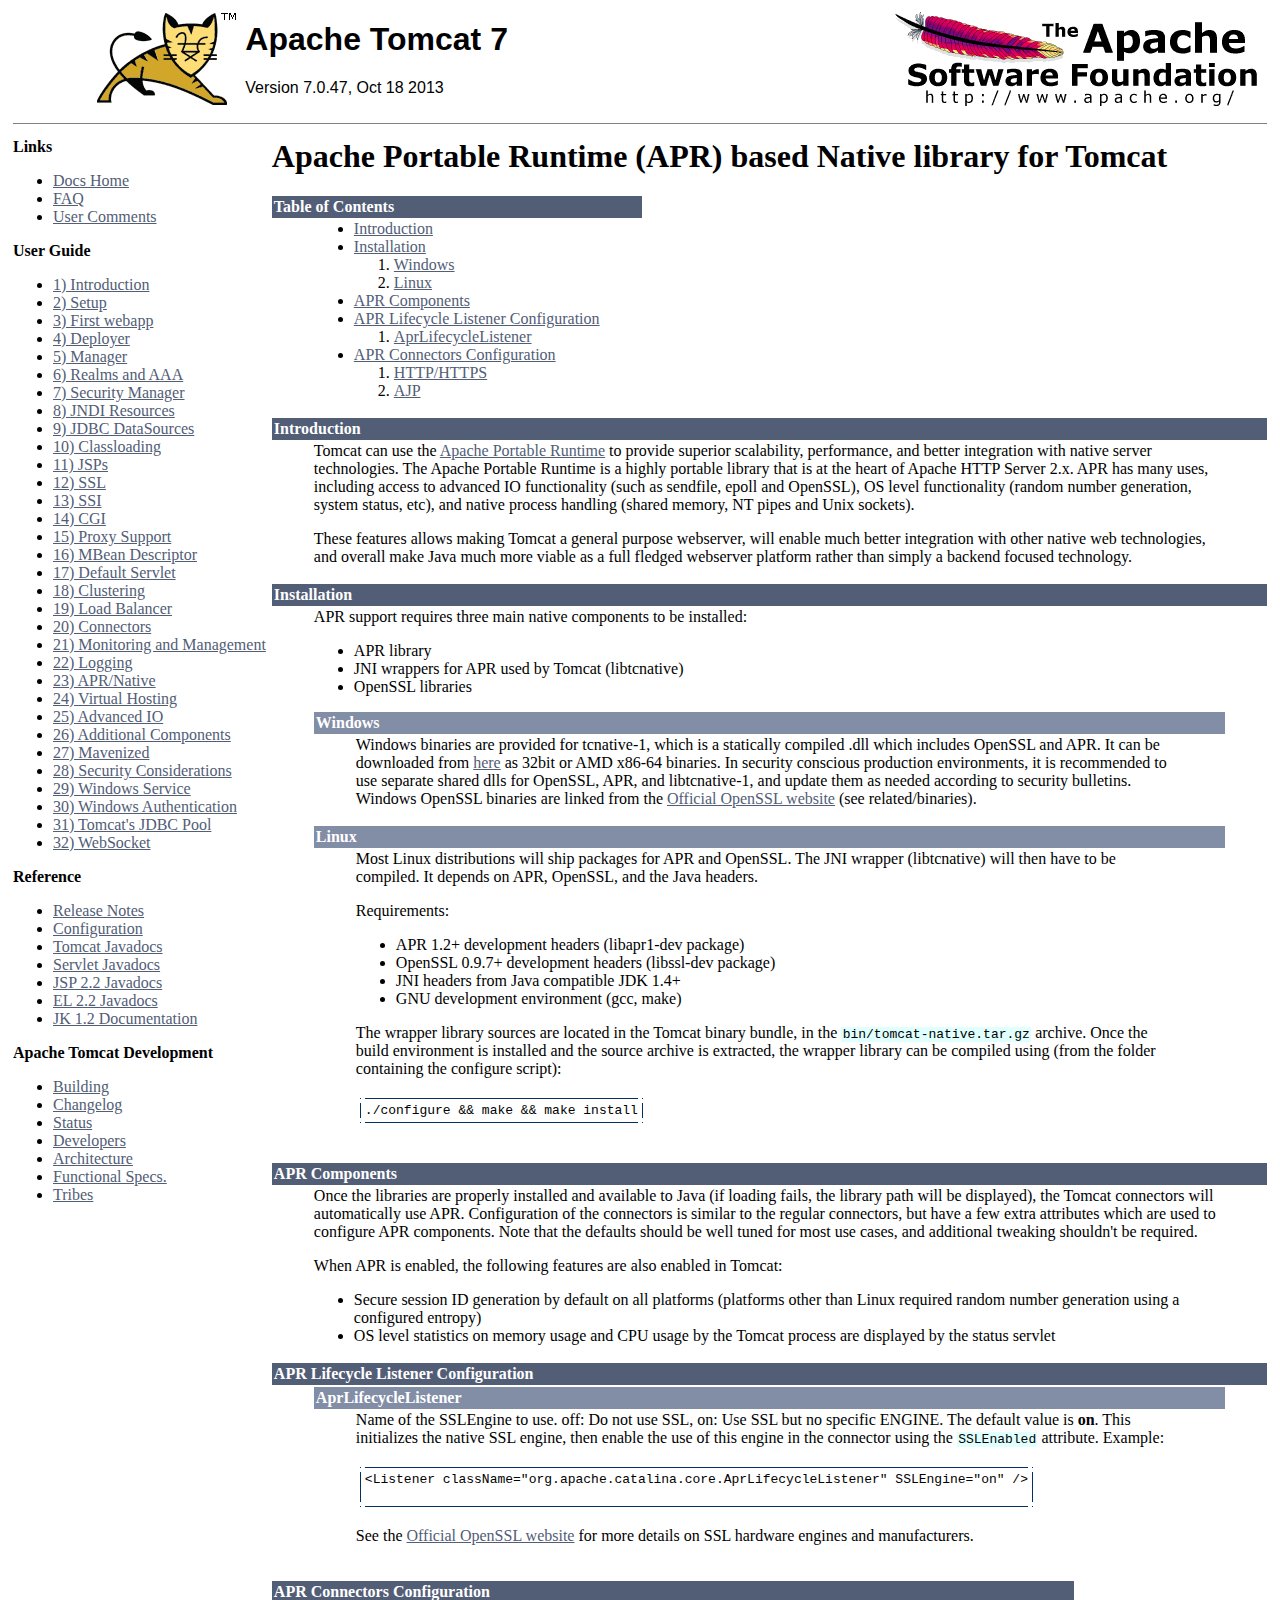
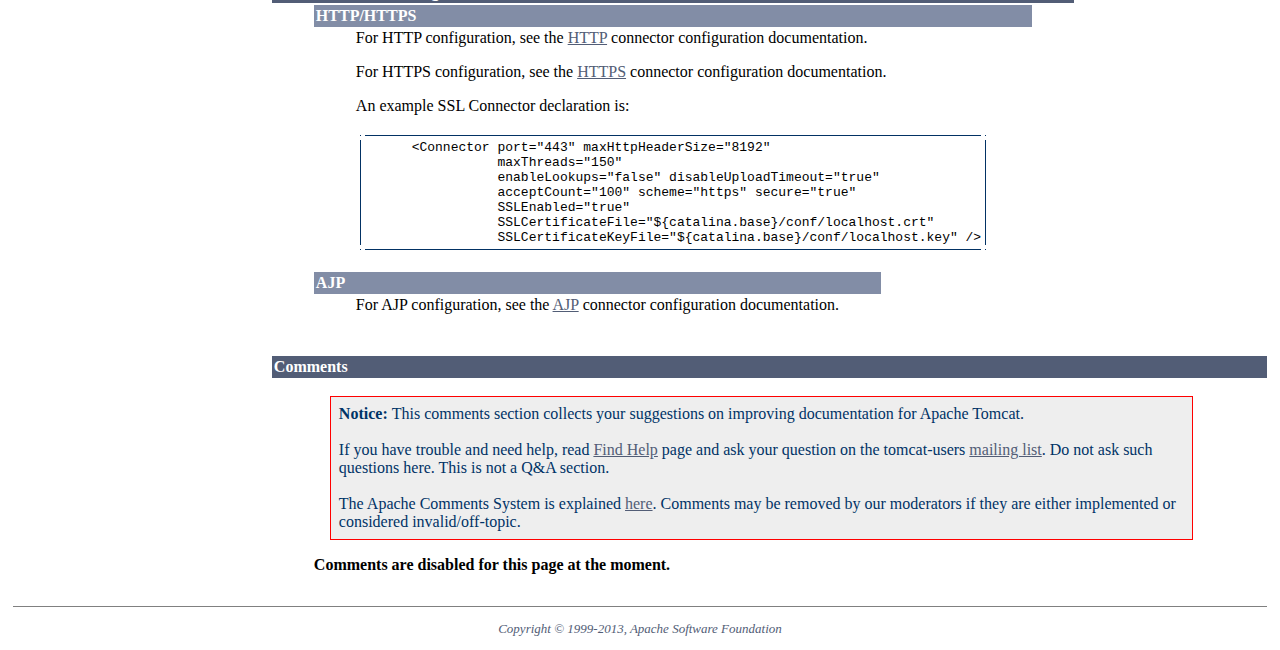
<file: Portuguese101/webapps/docs/apr.html>
<html><head><META http-equiv="Content-Type" content="text/html; charset=iso-8859-1"><title>Apache Tomcat 7 (7.0.47) - Apache Portable Runtime (APR) based Native library for Tomcat</title><meta name="author" content="Remy Maucherat"><style type="text/css" media="print">
            .noPrint {display: none;}
            td#mainBody {width: 100%;}
        </style><style type="text/css">
            code {background-color:rgb(224,255,255);padding:0 0.1em;}
            code.attributeName, code.propertyName {background-color:transparent;}
        </style><style type="text/css">
            .wrapped-source code { display: block; background-color: transparent; }
            .wrapped-source div { margin: 0 0 0 1.25em; }
            .wrapped-source p { margin: 0 0 0 1.25em; text-indent: -1.25em; }
        </style><style type="text/css">
            p.notice {
                border: 1px solid rgb(255, 0, 0);
                background-color: rgb(238, 238, 238);
                color: rgb(0, 51, 102);
                padding: 0.5em;
                margin: 1em 2em 1em 1em;
            }
        </style></head><body bgcolor="#ffffff" text="#000000" link="#525D76" alink="#525D76" vlink="#525D76"><table border="0" width="100%" cellspacing="0"><!--PAGE HEADER--><tr><td><!--PROJECT LOGO--><a href="http://tomcat.apache.org/"><img src="./images/tomcat.gif" align="right" alt="
      The Apache Tomcat Servlet/JSP Container
    " border="0"></a></td><td><h1><font face="arial,helvetica,sanserif">Apache Tomcat 7</font></h1><font face="arial,helvetica,sanserif">Version 7.0.47, Oct 18 2013</font></td><td><!--APACHE LOGO--><a href="http://www.apache.org/"><img src="./images/asf-logo.gif" align="right" alt="Apache Logo" border="0"></a></td></tr></table><table border="0" width="100%" cellspacing="4"><!--HEADER SEPARATOR--><tr><td colspan="2"><hr noshade size="1"></td></tr><tr><!--LEFT SIDE NAVIGATION--><td width="20%" valign="top" nowrap class="noPrint"><p><strong>Links</strong></p><ul><li><a href="index.html">Docs Home</a></li><li><a href="http://wiki.apache.org/tomcat/FAQ">FAQ</a></li><li><a href="#comments_section">User Comments</a></li></ul><p><strong>User Guide</strong></p><ul><li><a href="introduction.html">1) Introduction</a></li><li><a href="setup.html">2) Setup</a></li><li><a href="appdev/index.html">3) First webapp</a></li><li><a href="deployer-howto.html">4) Deployer</a></li><li><a href="manager-howto.html">5) Manager</a></li><li><a href="realm-howto.html">6) Realms and AAA</a></li><li><a href="security-manager-howto.html">7) Security Manager</a></li><li><a href="jndi-resources-howto.html">8) JNDI Resources</a></li><li><a href="jndi-datasource-examples-howto.html">9) JDBC DataSources</a></li><li><a href="class-loader-howto.html">10) Classloading</a></li><li><a href="jasper-howto.html">11) JSPs</a></li><li><a href="ssl-howto.html">12) SSL</a></li><li><a href="ssi-howto.html">13) SSI</a></li><li><a href="cgi-howto.html">14) CGI</a></li><li><a href="proxy-howto.html">15) Proxy Support</a></li><li><a href="mbeans-descriptor-howto.html">16) MBean Descriptor</a></li><li><a href="default-servlet.html">17) Default Servlet</a></li><li><a href="cluster-howto.html">18) Clustering</a></li><li><a href="balancer-howto.html">19) Load Balancer</a></li><li><a href="connectors.html">20) Connectors</a></li><li><a href="monitoring.html">21) Monitoring and Management</a></li><li><a href="logging.html">22) Logging</a></li><li><a href="apr.html">23) APR/Native</a></li><li><a href="virtual-hosting-howto.html">24) Virtual Hosting</a></li><li><a href="aio.html">25) Advanced IO</a></li><li><a href="extras.html">26) Additional Components</a></li><li><a href="maven-jars.html">27) Mavenized</a></li><li><a href="security-howto.html">28) Security Considerations</a></li><li><a href="windows-service-howto.html">29) Windows Service</a></li><li><a href="windows-auth-howto.html">30) Windows Authentication</a></li><li><a href="jdbc-pool.html">31) Tomcat's JDBC Pool</a></li><li><a href="web-socket-howto.html">32) WebSocket</a></li></ul><p><strong>Reference</strong></p><ul><li><a href="RELEASE-NOTES.txt">Release Notes</a></li><li><a href="config/index.html">Configuration</a></li><li><a href="api/index.html">Tomcat Javadocs</a></li><li><a href="servletapi/index.html">Servlet Javadocs</a></li><li><a href="jspapi/index.html">JSP 2.2 Javadocs</a></li><li><a href="elapi/index.html">EL 2.2 Javadocs</a></li><li><a href="http://tomcat.apache.org/connectors-doc/">JK 1.2 Documentation</a></li></ul><p><strong>Apache Tomcat Development</strong></p><ul><li><a href="building.html">Building</a></li><li><a href="changelog.html">Changelog</a></li><li><a href="http://wiki.apache.org/tomcat/TomcatVersions">Status</a></li><li><a href="developers.html">Developers</a></li><li><a href="architecture/index.html">Architecture</a></li><li><a href="funcspecs/index.html">Functional Specs.</a></li><li><a href="tribes/introduction.html">Tribes</a></li></ul></td><!--RIGHT SIDE MAIN BODY--><td width="80%" valign="top" align="left" id="mainBody"><h1>Apache Portable Runtime (APR) based Native library for Tomcat</h1><table border="0" cellspacing="0" cellpadding="2"><tr><td bgcolor="#525D76"><font color="#ffffff" face="arial,helvetica.sanserif"><a name="Table of Contents"><!--()--></a><a name="Table_of_Contents"><strong>Table of Contents</strong></a></font></td></tr><tr><td><blockquote>
<ul><li><a href="#Introduction">Introduction</a></li><li><a href="#Installation">Installation</a><ol><li><a href="#Windows">Windows</a></li><li><a href="#Linux">Linux</a></li></ol></li><li><a href="#APR_Components">APR Components</a></li><li><a href="#APR_Lifecycle_Listener_Configuration">APR Lifecycle Listener Configuration</a><ol><li><a href="#AprLifecycleListener">AprLifecycleListener</a></li></ol></li><li><a href="#APR_Connectors_Configuration">APR Connectors Configuration</a><ol><li><a href="#HTTP/HTTPS">HTTP/HTTPS</a></li><li><a href="#AJP">AJP</a></li></ol></li></ul>
</blockquote></td></tr></table><table border="0" cellspacing="0" cellpadding="2"><tr><td bgcolor="#525D76"><font color="#ffffff" face="arial,helvetica.sanserif"><a name="Introduction"><strong>Introduction</strong></a></font></td></tr><tr><td><blockquote>

  <p>
      Tomcat can use the <a href="http://apr.apache.org/">Apache Portable Runtime</a> to
      provide superior scalability, performance, and better integration with native server
      technologies. The Apache Portable Runtime is a highly portable library that is at
      the heart of Apache HTTP Server 2.x. APR has many uses, including access to advanced IO
      functionality (such as sendfile, epoll and OpenSSL), OS level functionality (random number
      generation, system status, etc), and native process handling (shared memory, NT
      pipes and Unix sockets).
  </p>

  <p>
      These features allows making Tomcat a general purpose webserver, will enable much better
      integration with other native web technologies, and overall make Java much more viable as
      a full fledged webserver platform rather than simply a backend focused technology.
  </p>

  </blockquote></td></tr></table><table border="0" cellspacing="0" cellpadding="2"><tr><td bgcolor="#525D76"><font color="#ffffff" face="arial,helvetica.sanserif"><a name="Installation"><strong>Installation</strong></a></font></td></tr><tr><td><blockquote>

    <p>
      APR support requires three main native components to be installed:
      <ul>
        <li>APR library</li>
        <li>JNI wrappers for APR used by Tomcat (libtcnative)</li>
        <li>OpenSSL libraries</li>
      </ul>
    </p>

    <table border="0" cellspacing="0" cellpadding="2"><tr><td bgcolor="#828DA6"><font color="#ffffff" face="arial,helvetica.sanserif"><a name="Windows"><strong>Windows</strong></a></font></td></tr><tr><td><blockquote>

    <p>
      Windows binaries are provided for tcnative-1, which is a statically compiled .dll which includes
      OpenSSL and APR. It can be downloaded from <a href="http://tomcat.apache.org/download-native.cgi">here</a>
      as 32bit or AMD x86-64 binaries.
      In security conscious production environments, it is recommended to use separate shared dlls
      for OpenSSL, APR, and libtcnative-1, and update them as needed according to security bulletins.
      Windows OpenSSL binaries are linked from the <a href="http://www.openssl.org">Official OpenSSL
      website</a> (see related/binaries).
    </p>

    </blockquote></td></tr></table>

    <table border="0" cellspacing="0" cellpadding="2"><tr><td bgcolor="#828DA6"><font color="#ffffff" face="arial,helvetica.sanserif"><a name="Linux"><strong>Linux</strong></a></font></td></tr><tr><td><blockquote>

    <p>
      Most Linux distributions will ship packages for APR and OpenSSL. The JNI wrapper (libtcnative) will
      then have to be compiled. It depends on APR, OpenSSL, and the Java headers.
    </p>

    <p>
      Requirements:
      <ul>
        <li>APR 1.2+ development headers (libapr1-dev package)</li>
        <li>OpenSSL 0.9.7+ development headers (libssl-dev package)</li>
        <li>JNI headers from Java compatible JDK 1.4+</li>
        <li>GNU development environment (gcc, make)</li>
      </ul>
    </p>

    <p>
      The wrapper library sources are located in the Tomcat binary bundle, in the
      <code>bin/tomcat-native.tar.gz</code> archive.
      Once the build environment is installed and the source archive is extracted, the wrapper library
      can be compiled using (from the folder containing the configure script):
      <div align="left"><table cellspacing="4" cellpadding="0" border="0"><tr><td bgcolor="#023264" width="1" height="1"><img src="./images/void.gif" alt="" width="1" height="1" vspace="0" hspace="0" border="0"></td><td bgcolor="#023264" height="1"><img src="./images/void.gif" alt="" width="1" height="1" vspace="0" hspace="0" border="0"></td><td bgcolor="#023264" width="1" height="1"><img src="./images/void.gif" alt="" width="1" height="1" vspace="0" hspace="0" border="0"></td></tr><tr><td bgcolor="#023264" width="1"><img src="./images/void.gif" alt="" width="1" height="1" vspace="0" hspace="0" border="0"></td><td bgcolor="#ffffff" height="1"><pre>./configure &amp;&amp; make &amp;&amp; make install</pre></td><td bgcolor="#023264" width="1"><img src="./images/void.gif" alt="" width="1" height="1" vspace="0" hspace="0" border="0"></td></tr><tr><td bgcolor="#023264" width="1" height="1"><img src="./images/void.gif" alt="" width="1" height="1" vspace="0" hspace="0" border="0"></td><td bgcolor="#023264" height="1"><img src="./images/void.gif" alt="" width="1" height="1" vspace="0" hspace="0" border="0"></td><td bgcolor="#023264" width="1" height="1"><img src="./images/void.gif" alt="" width="1" height="1" vspace="0" hspace="0" border="0"></td></tr></table></div>
    </p>

    </blockquote></td></tr></table>

  </blockquote></td></tr></table><table border="0" cellspacing="0" cellpadding="2"><tr><td bgcolor="#525D76"><font color="#ffffff" face="arial,helvetica.sanserif"><a name="APR Components"><!--()--></a><a name="APR_Components"><strong>APR Components</strong></a></font></td></tr><tr><td><blockquote>

  <p>
    Once the libraries are properly installed and available to Java (if loading fails, the library path
    will be displayed), the Tomcat connectors will automatically use APR. Configuration of the connectors
    is similar to the regular connectors, but have a few extra attributes which are used to configure
    APR components. Note that the defaults should be well tuned for most use cases, and additional
    tweaking shouldn't be required.
  </p>

  <p>
    When APR is enabled, the following features are also enabled in Tomcat:
    <ul>
      <li>Secure session ID generation by default on all platforms (platforms other than Linux required
          random number generation using a configured entropy)</li>
      <li>OS level statistics on memory usage and CPU usage by the Tomcat process are displayed by
          the status servlet</li>
    </ul>
  </p>

  </blockquote></td></tr></table><table border="0" cellspacing="0" cellpadding="2"><tr><td bgcolor="#525D76"><font color="#ffffff" face="arial,helvetica.sanserif"><a name="APR Lifecycle Listener Configuration"><!--()--></a><a name="APR_Lifecycle_Listener_Configuration"><strong>APR Lifecycle Listener Configuration</strong></a></font></td></tr><tr><td><blockquote>
    <table border="0" cellspacing="0" cellpadding="2"><tr><td bgcolor="#828DA6"><font color="#ffffff" face="arial,helvetica.sanserif"><a name="AprLifecycleListener"><strong>AprLifecycleListener</strong></a></font></td></tr><tr><td><blockquote>
    <attribute name="SSLEngine" required="false">
    <p>
      Name of the SSLEngine to use. off: Do not use SSL, on: Use SSL but no specific ENGINE.
      The default value is <b>on</b>.
      This initializes the native SSL engine, then enable the use of this engine in the connector
      using the <code>SSLEnabled</code> attribute. Example:
      <div align="left"><table cellspacing="4" cellpadding="0" border="0"><tr><td bgcolor="#023264" width="1" height="1"><img src="./images/void.gif" alt="" width="1" height="1" vspace="0" hspace="0" border="0"></td><td bgcolor="#023264" height="1"><img src="./images/void.gif" alt="" width="1" height="1" vspace="0" hspace="0" border="0"></td><td bgcolor="#023264" width="1" height="1"><img src="./images/void.gif" alt="" width="1" height="1" vspace="0" hspace="0" border="0"></td></tr><tr><td bgcolor="#023264" width="1"><img src="./images/void.gif" alt="" width="1" height="1" vspace="0" hspace="0" border="0"></td><td bgcolor="#ffffff" height="1"><pre>
&lt;Listener className="org.apache.catalina.core.AprLifecycleListener" SSLEngine="on" /&gt;
      </pre></td><td bgcolor="#023264" width="1"><img src="./images/void.gif" alt="" width="1" height="1" vspace="0" hspace="0" border="0"></td></tr><tr><td bgcolor="#023264" width="1" height="1"><img src="./images/void.gif" alt="" width="1" height="1" vspace="0" hspace="0" border="0"></td><td bgcolor="#023264" height="1"><img src="./images/void.gif" alt="" width="1" height="1" vspace="0" hspace="0" border="0"></td><td bgcolor="#023264" width="1" height="1"><img src="./images/void.gif" alt="" width="1" height="1" vspace="0" hspace="0" border="0"></td></tr></table></div>
    </p>
    <p>See the <a href="http://www.openssl.org">Official OpenSSL
       website</a> for more details on SSL hardware engines and manufacturers.
    </p>
    </attribute>
    </blockquote></td></tr></table>
  </blockquote></td></tr></table><table border="0" cellspacing="0" cellpadding="2"><tr><td bgcolor="#525D76"><font color="#ffffff" face="arial,helvetica.sanserif"><a name="APR Connectors Configuration"><!--()--></a><a name="APR_Connectors_Configuration"><strong>APR Connectors Configuration</strong></a></font></td></tr><tr><td><blockquote>

    <table border="0" cellspacing="0" cellpadding="2"><tr><td bgcolor="#828DA6"><font color="#ffffff" face="arial,helvetica.sanserif"><a name="HTTP/HTTPS"><strong>HTTP/HTTPS</strong></a></font></td></tr><tr><td><blockquote>

      <p>For HTTP configuration, see the <a href="config/http.html">HTTP</a>
      connector configuration documentation.</p>

      <p>For HTTPS configuration, see the
      <a href="config/http.html#SSL%20Support">HTTPS</a> connector configuration
      documentation.</p>

      <p>An example SSL Connector declaration is:
      <div align="left"><table cellspacing="4" cellpadding="0" border="0"><tr><td bgcolor="#023264" width="1" height="1"><img src="./images/void.gif" alt="" width="1" height="1" vspace="0" hspace="0" border="0"></td><td bgcolor="#023264" height="1"><img src="./images/void.gif" alt="" width="1" height="1" vspace="0" hspace="0" border="0"></td><td bgcolor="#023264" width="1" height="1"><img src="./images/void.gif" alt="" width="1" height="1" vspace="0" hspace="0" border="0"></td></tr><tr><td bgcolor="#023264" width="1"><img src="./images/void.gif" alt="" width="1" height="1" vspace="0" hspace="0" border="0"></td><td bgcolor="#ffffff" height="1"><pre>
      &lt;Connector port="443" maxHttpHeaderSize="8192"
                 maxThreads="150"
                 enableLookups="false" disableUploadTimeout="true"
                 acceptCount="100" scheme="https" secure="true"
                 SSLEnabled="true"
                 SSLCertificateFile="${catalina.base}/conf/localhost.crt"
                 SSLCertificateKeyFile="${catalina.base}/conf/localhost.key" /&gt;</pre></td><td bgcolor="#023264" width="1"><img src="./images/void.gif" alt="" width="1" height="1" vspace="0" hspace="0" border="0"></td></tr><tr><td bgcolor="#023264" width="1" height="1"><img src="./images/void.gif" alt="" width="1" height="1" vspace="0" hspace="0" border="0"></td><td bgcolor="#023264" height="1"><img src="./images/void.gif" alt="" width="1" height="1" vspace="0" hspace="0" border="0"></td><td bgcolor="#023264" width="1" height="1"><img src="./images/void.gif" alt="" width="1" height="1" vspace="0" hspace="0" border="0"></td></tr></table></div>
      </p>

    </blockquote></td></tr></table>

    <table border="0" cellspacing="0" cellpadding="2"><tr><td bgcolor="#828DA6"><font color="#ffffff" face="arial,helvetica.sanserif"><a name="AJP"><strong>AJP</strong></a></font></td></tr><tr><td><blockquote>

      <p>For AJP configuration, see the <a href="config/ajp.html">AJP</a>
      connector configuration documentation.</p>

    </blockquote></td></tr></table>

  </blockquote></td></tr></table></td></tr><tr class="noPrint"><td width="20%" valign="top" nowrap class="noPrint"></td><td width="80%" valign="top" align="left"><table border="0" cellspacing="0" cellpadding="2"><tr><td bgcolor="#525D76"><font color="#ffffff" face="arial,helvetica.sanserif"><a name="comments_section" id="comments_section"><strong>Comments</strong></a></font></td></tr><tr><td><blockquote><p class="notice"><strong>Notice: </strong>This comments section collects your suggestions
              on improving documentation for Apache Tomcat.<br><br>
              If you have trouble and need help, read
              <a href="http://tomcat.apache.org/findhelp.html">Find Help</a> page
              and ask your question on the tomcat-users
              <a href="http://tomcat.apache.org/lists.html">mailing list</a>.
              Do not ask such questions here. This is not a Q&amp;A section.<br><br>
              The Apache Comments System is explained <a href="./comments.html">here</a>.
              Comments may be removed by our moderators if they are either
              implemented or considered invalid/off-topic.</p><script type="text/javascript"><!--//--><![CDATA[//><!--
              var comments_shortname = 'tomcat';
              var comments_identifier = 'http://tomcat.apache.org/tomcat-7.0-doc/apr.html';
              (function(w, d) {
                  if (w.location.hostname.toLowerCase() == "tomcat.apache.org") {
                      d.write('<div id="comments_thread"><\/div>');
                      var s = d.createElement('script');
                      s.type = 'text/javascript';
                      s.async = true;
                      s.src = 'https://comments.apache.org/show_comments.lua?site=' + comments_shortname + '&page=' + comments_identifier;
                      (d.getElementsByTagName('head')[0] || d.getElementsByTagName('body')[0]).appendChild(s);
                  }
                  else {
                      d.write('<div id="comments_thread"><strong>Comments are disabled for this page at the moment.<\/strong><\/div>');
                  }
              })(window, document);
              //--><!]]></script></blockquote></td></tr></table></td></tr><!--FOOTER SEPARATOR--><tr><td colspan="2"><hr noshade size="1"></td></tr><!--PAGE FOOTER--><tr><td colspan="2"><div align="center"><font color="#525D76" size="-1"><em>
        Copyright &copy; 1999-2013, Apache Software Foundation
        </em></font></div></td></tr></table></body></html>
</file>
